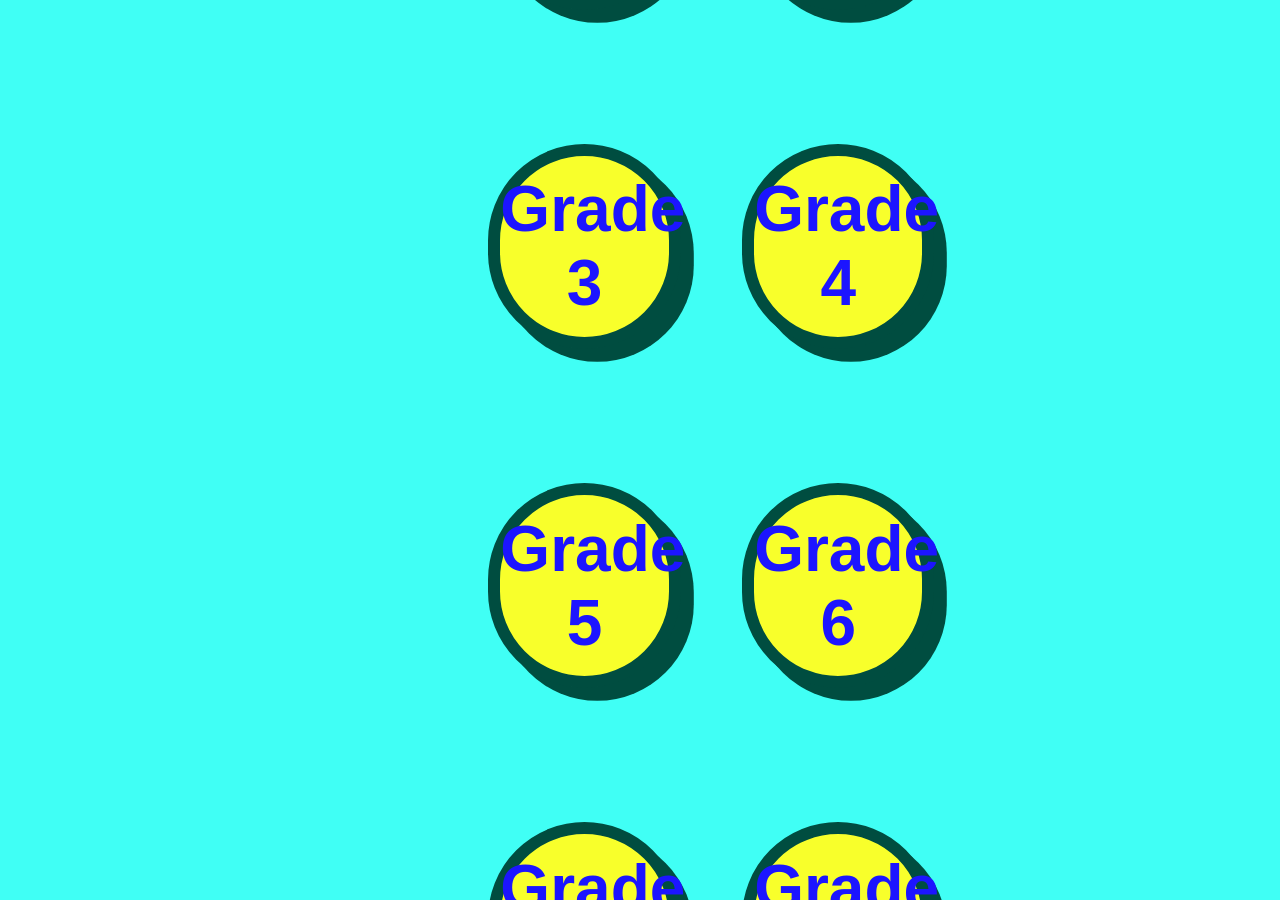
<file: diddy.html>
<!DOCTYPE html>
<html lang="si">
<head>
    <meta charset="UTF-8">
<script async src="https://pagead2.googlesyndication.com/pagead/js/adsbygoogle.js?client=ca-pub-2731601945858510"
     crossorigin="anonymous"></script>
    <meta name="viewport" content="width=device-width, initial-scale=1.0, maximum-scale=1.0, user-scalable=no"><link rel="canonical" href="https://github.io" /><!-- Standard viewport tag for all mobile browsers -->
    <title>Dhamma School Term Tests</title>
    <link rel="stylesheet" href="style.css">
    <style>
        .screen {
            display: none;
            position: fixed;
            inset: 0;
            background: #40fff5;
            flex-direction: column;
            align-items: center;
            justify-content: center;
            opacity: 0;
            transition: opacity 0.4s ease-in-out;
            z-index: 4000;
            overflow-y: auto;
            padding: 20px 0;
        }
        .screen.active { display: flex; opacity: 1; }

        /* Grade Selection Grid */
        .grade-grid {
            display: grid;
            grid-template-columns: 1fr 1fr;
            gap: 15px;
            width: 90%;
            max-width: 320px;
            margin: 20px auto;
            justify-items: center;
        }

        /* Term Selection Spacing */
        .term-container {
            display: flex;
            flex-direction: column;
            gap: 25px; 
            width: 100%;
            align-items: center;
            margin-top: 40px;
        }

        .btn-menu { margin: 0 !important; }

        /* Centered Grade 11 button spanning 2 columns */
        .btn-grade-11 {
            grid-column: span 2;
            width: 295px !important;
        }

        /* Stats Bar Styling */
        .stats-bar {
            width: 85%;
            display: flex;
            justify-content: space-between;
            font-weight: 900;
            font-size: 18px;
            margin-bottom: 15px;
        }
    </style>
</head>
<body>

    <!-- 1. GRADE SELECTION SCREEN -->
    <div id="dhamma-screen" class="screen active">
        <div class="top-nav">
            <button class="btn-nav-icon" onclick="window.location.href='index.html?screen=mode-screen'">⬅️</button>
        </div>
        <h1 class="q-header-title no-shadow-title">Dhamma School Grades</h1>
        <div class="grade-grid">
            <button class="btn-menu no-shadow-btn" style="width:140px;" onclick="selectGrade('Grade 1')">Grade 1</button>
            <button class="btn-menu no-shadow-btn" style="width:140px;" onclick="selectGrade('Grade 2')">Grade 2</button>
            <button class="btn-menu no-shadow-btn" style="width:140px;" onclick="selectGrade('Grade 3')">Grade 3</button>
            <button class="btn-menu no-shadow-btn" style="width:140px;" onclick="selectGrade('Grade 4')">Grade 4</button>
            <button class="btn-menu no-shadow-btn" style="width:140px;" onclick="selectGrade('Grade 5')">Grade 5</button>
            <button class="btn-menu no-shadow-btn" style="width:140px;" onclick="selectGrade('Grade 6')">Grade 6</button>
            <button class="btn-menu no-shadow-btn" style="width:140px;" onclick="selectGrade('Grade 7')">Grade 7</button>
            <button class="btn-menu no-shadow-btn" style="width:140px;" onclick="selectGrade('Grade 8')">Grade 8</button>
            <button class="btn-menu no-shadow-btn" style="width:140px;" onclick="selectGrade('Grade 9')">Grade 9</button>
            <button class="btn-menu no-shadow-btn" style="width:140px;" onclick="selectGrade('Grade 10')">Grade 10</button>
            <button class="btn-menu no-shadow-btn btn-grade-11" onclick="selectGrade('Grade 11')">Grade 11</button>
        </div>
    </div>

    <!-- 2. TERM SELECTION SCREEN -->
    <div id="term-screen" class="screen">
        <div class="top-nav"><button class="btn-nav-icon" onclick="showScreen('dhamma-screen')">⬅️</button></div>
        <h1 class="q-header-title no-shadow-title">Select Term</h1>
        <div class="term-container">
            <button class="btn-menu no-shadow-btn" onclick="startGame('1st Term')">1. First Term</button>
            <button class="btn-menu no-shadow-btn" onclick="startGame('2nd Term')">2. Second Term</button>
            <button class="btn-menu no-shadow-btn" onclick="startGame('3rd Term')">3. Third Term</button>
        </div>
    </div>

    <!-- 3. QUIZ CONTAINER -->
    <div id="quiz-container" class="screen">
        <div class="top-nav"><button class="btn-nav-icon" onclick="handleBackRequest()">⬅️</button></div>
        <h1 class="q-header-title" id="active-title" style="text-decoration: double underline #FF1493; text-underline-offset: 10px;">Dhamma Quiz</h1>
        <div class="stats-bar">
            <!-- Timer fixed to Royal Blue -->
            <div id="timer-box" style="color: #1c15ff; font-weight: 900;">Time: 10s</div>
            <div>Score: <span id="live-score">0%</span></div>
        </div>
        <div class="q-row">
            <div class="q-circle" id="q-idx">1</div>
            <div class="q-box" id="q-text">ප්‍රශ්නය පූරණය වේ...</div>
        </div>
        <div id="options-area" style="width: 100%; display: flex; flex-direction: column; align-items: center;">
            <label class="opt-row"><input type="radio" name="opt" id="o0"><span class="yasiru" id="t0"></span></label>
            <label class="opt-row"><input type="radio" name="opt" id="o1"><span class="yasiru" id="t1"></span></label>
            <label class="opt-row"><input type="radio" name="opt" id="o2"><span class="yasiru" id="t2"></span></label>
            <label class="opt-row"><input type="radio" name="opt" id="o3"><span class="yasiru" id="t3"></span></label>
        </div>
        <p id="feedback" style="font-weight:900;"></p>
        <button class="btn-submit" id="main-submit" onclick="check()">Submit</button>
    </div>

    <!-- 4. RESULT SCREEN -->
    <div id="result-screen" class="screen">
        <h1 class="q-header-title" style="font-size: 40px; text-decoration: 4px double underline #FF1493; margin: 14px; text-underline-offset: 10px;">Final Score</h1>
        <div id="final-score-val" style="font-size: 48px; font-weight: bold; margin: 20px 0;">0%</div>
        <button class="btn-menu" onclick="location.reload()">Replay</button>
        <button class="btn-menu" onclick="window.location.href='index.html'">Main Menu</button>
    </div>

    <!-- Linked directly to your primary script file -->
    <script src="script.js"></script>
</body>
</html>
</file>
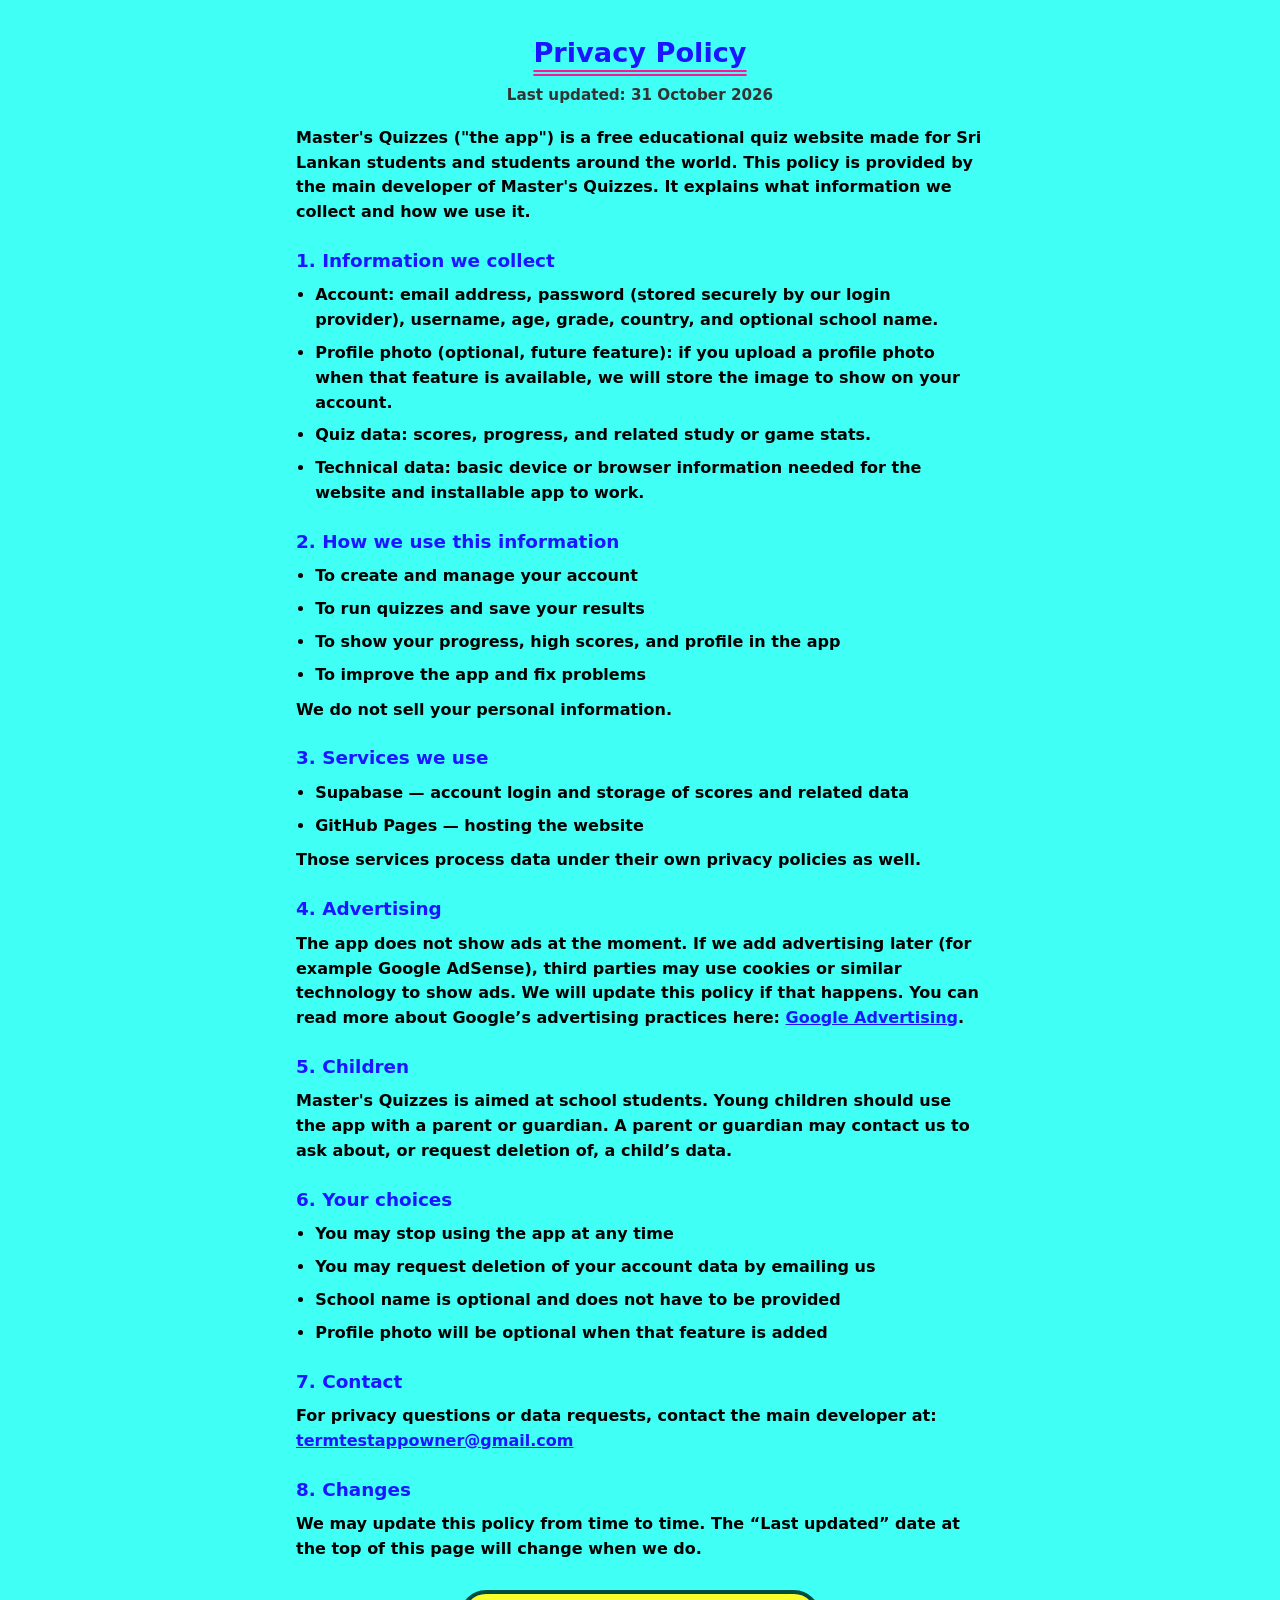
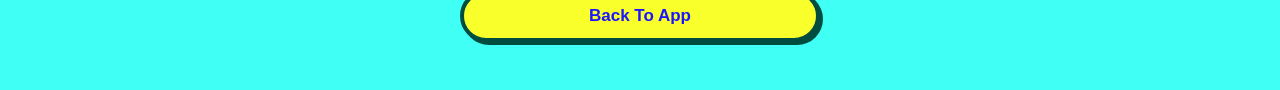
<file: privacy.html>
<!DOCTYPE html>
<html lang="en">
<head>
  <meta charset="UTF-8">
  <meta name="viewport" content="width=device-width, initial-scale=1.0">
<script async src="https://pagead2.googlesyndication.com/pagead/js/adsbygoogle.js?client=ca-pub-2731601945858510"
     crossorigin="anonymous"></script>
  <title>Privacy Policy – Master's Quizzes</title>
  <style>
    * { box-sizing: border-box; margin: 0; padding: 0; }
    body {
      font-family: system-ui, -apple-system, "Segoe UI", Roboto, sans-serif;
      background: #40fff5;
      color: #000;
      line-height: 1.55;
      padding: 20px 16px 48px;
      max-width: 720px;
      margin: 0 auto;
      min-height: 100vh;
    }
    h1 {
      color: #1c15ff;
      font-size: 1.7rem;
      font-weight: 900;
      text-decoration: underline double #FF1493;
      text-underline-offset: 8px;
      margin: 12px 0 10px;
      text-align: center;
    }
    h2 {
      color: #1c15ff;
      font-size: 1.15rem;
      font-weight: 900;
      margin: 22px 0 8px;
    }
    p, li { font-weight: 600; margin-bottom: 8px; }
    ul { padding-left: 1.2em; margin-bottom: 10px; }
    a { color: #1c15ff; font-weight: 800; }
    .meta {
      text-align: center;
      color: #333;
      font-size: 0.95rem;
      font-weight: 700;
      margin-bottom: 18px;
    }
    .btn-menu {
      display: block;
      width: 92%;
      max-width: 360px;
      height: 52px;
      margin: 28px auto 0;
      background: #f8ff2b;
      border: 4px solid #004d40;
      border-radius: 40px;
      font-size: 17px;
      font-weight: 900;
      color: #1c15ff;
      text-decoration: none;
      text-align: center;
      line-height: 44px;
      box-shadow: 3px 3px 0 #004d40;
    }
  </style>
</head>
<body>
  <h1>Privacy Policy</h1>
  <p class="meta"><strong>Last updated:</strong> 31 October 2026</p>

  <p>
    <strong>Master's Quizzes</strong> ("the app") is a free educational
    quiz website made for <strong>Sri Lankan students</strong> and students around the world.
    This policy is provided by the <strong>main developer</strong> of Master's Quizzes.
    It explains what information we collect and how we use it.
  </p>

  <h2>1. Information we collect</h2>
  <ul>
    <li><strong>Account:</strong> email address, password (stored securely by our login provider), username, age, grade, country, and optional school name.</li>
    <li><strong>Profile photo (optional, future feature):</strong> if you upload a profile photo when that feature is available, we will store the image to show on your account.</li>
    <li><strong>Quiz data:</strong> scores, progress, and related study or game stats.</li>
    <li><strong>Technical data:</strong> basic device or browser information needed for the website and installable app to work.</li>
  </ul>

  <h2>2. How we use this information</h2>
  <ul>
    <li>To create and manage your account</li>
    <li>To run quizzes and save your results</li>
    <li>To show your progress, high scores, and profile in the app</li>
    <li>To improve the app and fix problems</li>
  </ul>
  <p>We do <strong>not</strong> sell your personal information.</p>

  <h2>3. Services we use</h2>
  <ul>
    <li><strong>Supabase</strong> — account login and storage of scores and related data</li>
    <li><strong>GitHub Pages</strong> — hosting the website</li>
  </ul>
  <p>Those services process data under their own privacy policies as well.</p>

  <h2>4. Advertising</h2>
  <p>
    The app does <strong>not</strong> show ads at the moment.
    If we add advertising later (for example Google AdSense), third parties may use
    cookies or similar technology to show ads. We will update this policy if that happens.
    You can read more about Google’s advertising practices here:
    <a href="https://policies.google.com/technologies/ads" target="_blank" rel="noopener">Google Advertising</a>.
  </p>

  <h2>5. Children</h2>
  <p>
    Master's Quizzes is aimed at school students.
    Young children should use the app with a <strong>parent or guardian</strong>.
    A parent or guardian may contact us to ask about, or request deletion of, a child’s data.
  </p>

  <h2>6. Your choices</h2>
  <ul>
    <li>You may stop using the app at any time</li>
    <li>You may request deletion of your account data by emailing us</li>
    <li>School name is optional and does not have to be provided</li>
    <li>Profile photo will be optional when that feature is added</li>
  </ul>

  <h2>7. Contact</h2>
  <p>
    For privacy questions or data requests, contact the main developer at:<br>
    <a href="mailto:termtestappowner@gmail.com">termtestappowner@gmail.com</a>
  </p>

  <h2>8. Changes</h2>
  <p>
    We may update this policy from time to time.
    The “Last updated” date at the top of this page will change when we do.
  </p>

          <button class="btn-menu" onclick="window.location.href='index.html?from=pastpapers'">Back To App</button>
</body>
</html>
</file>
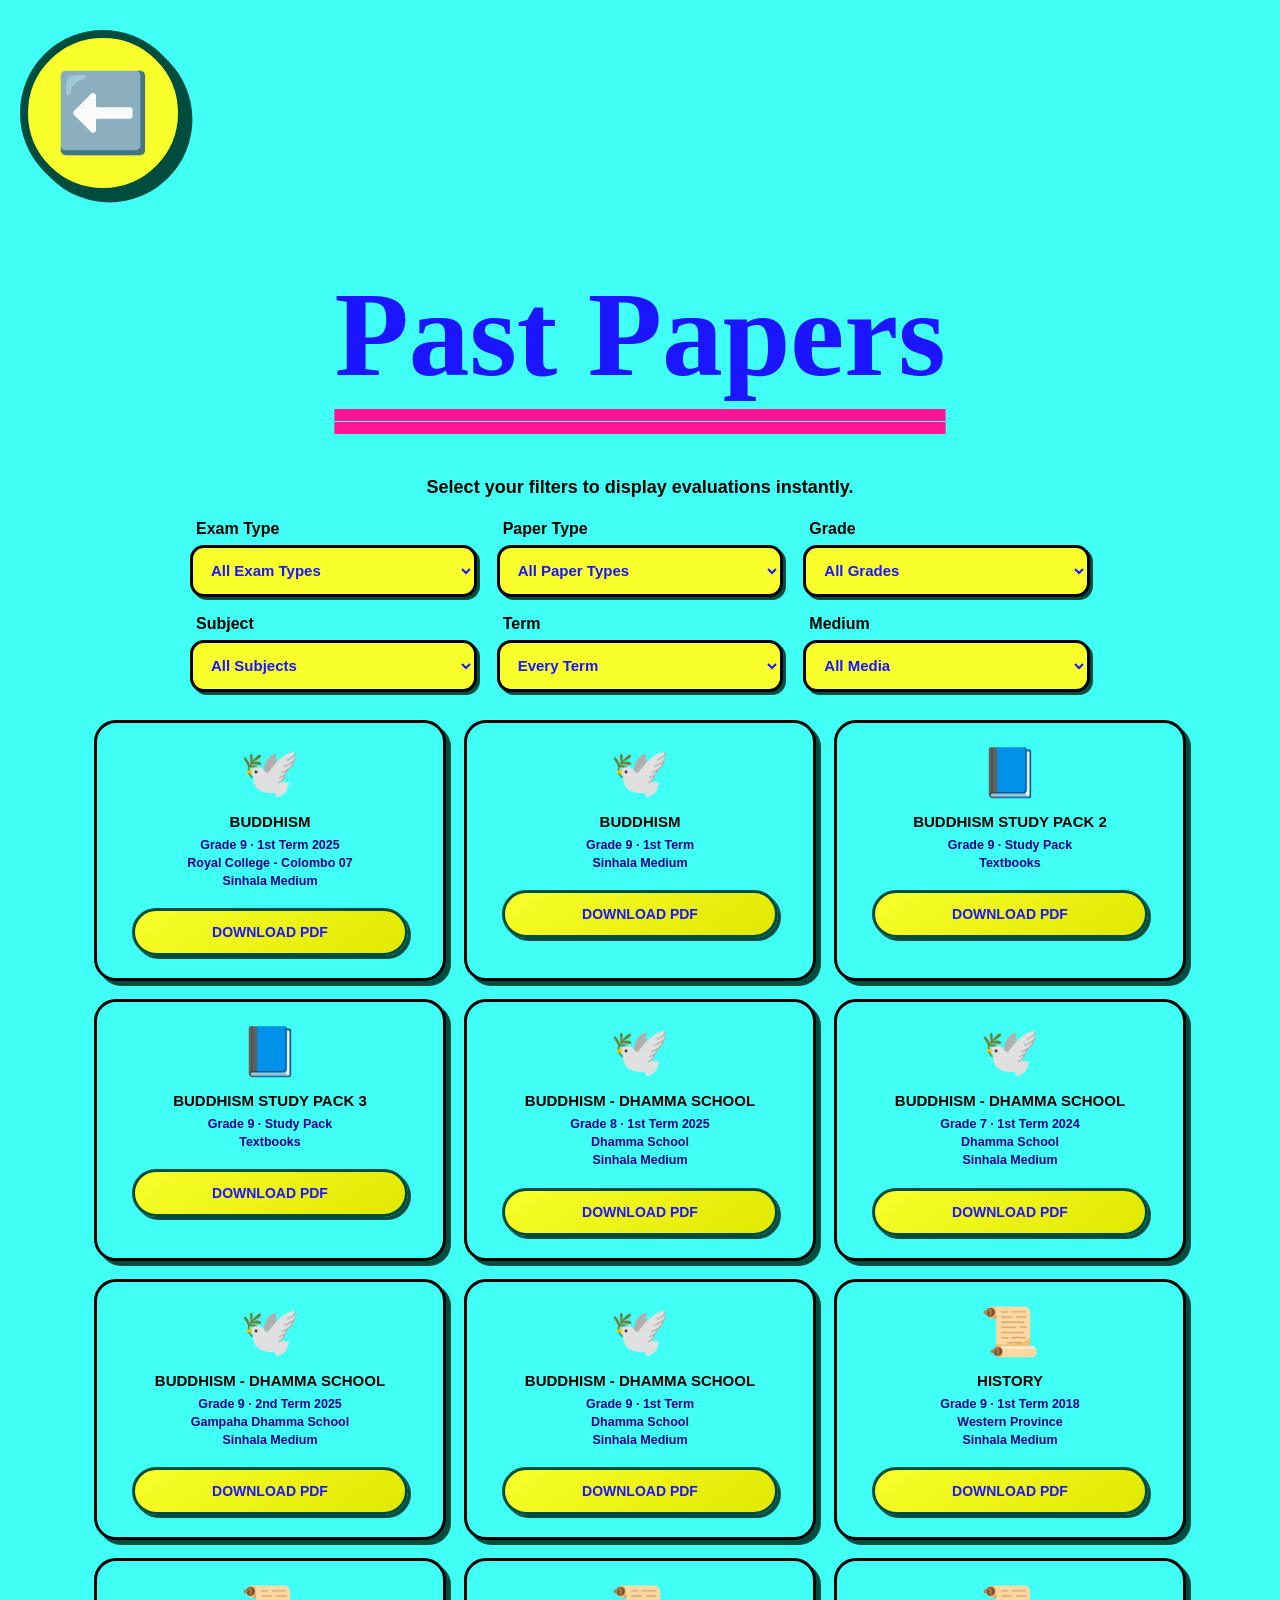
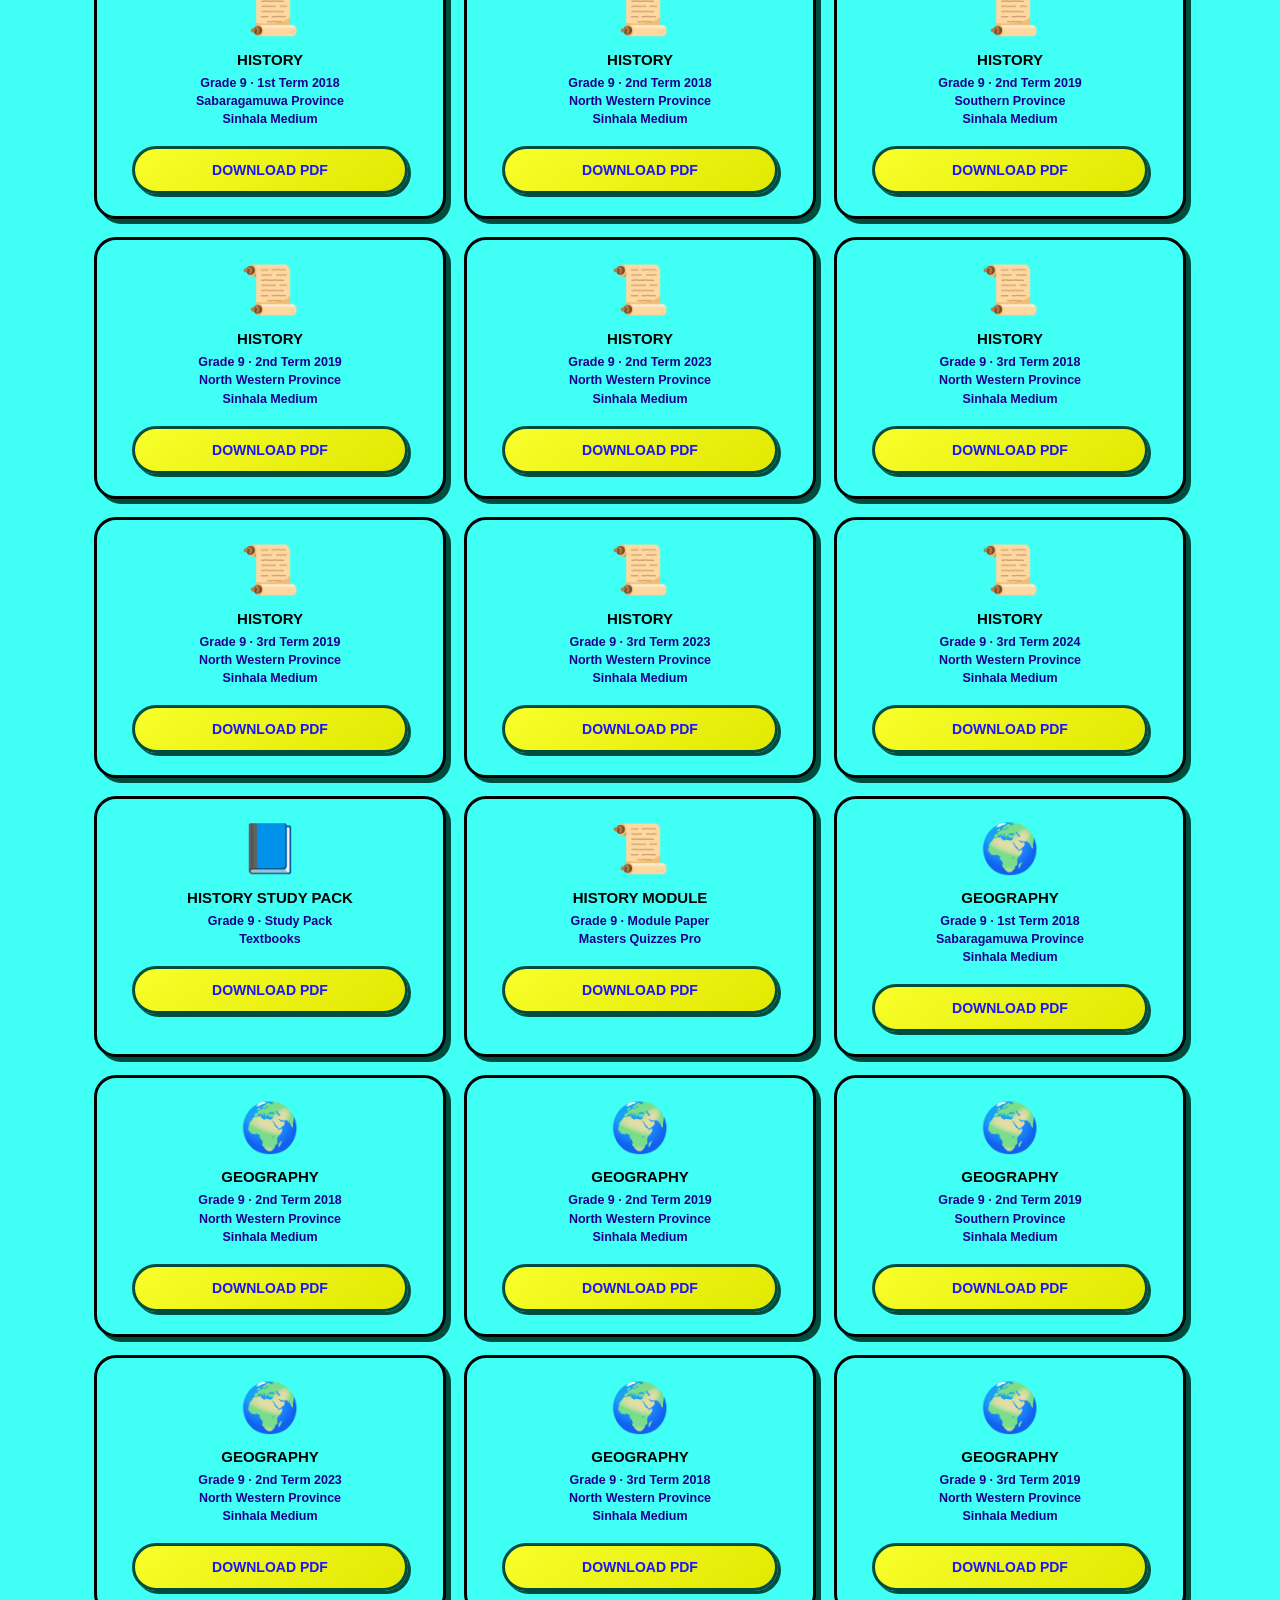
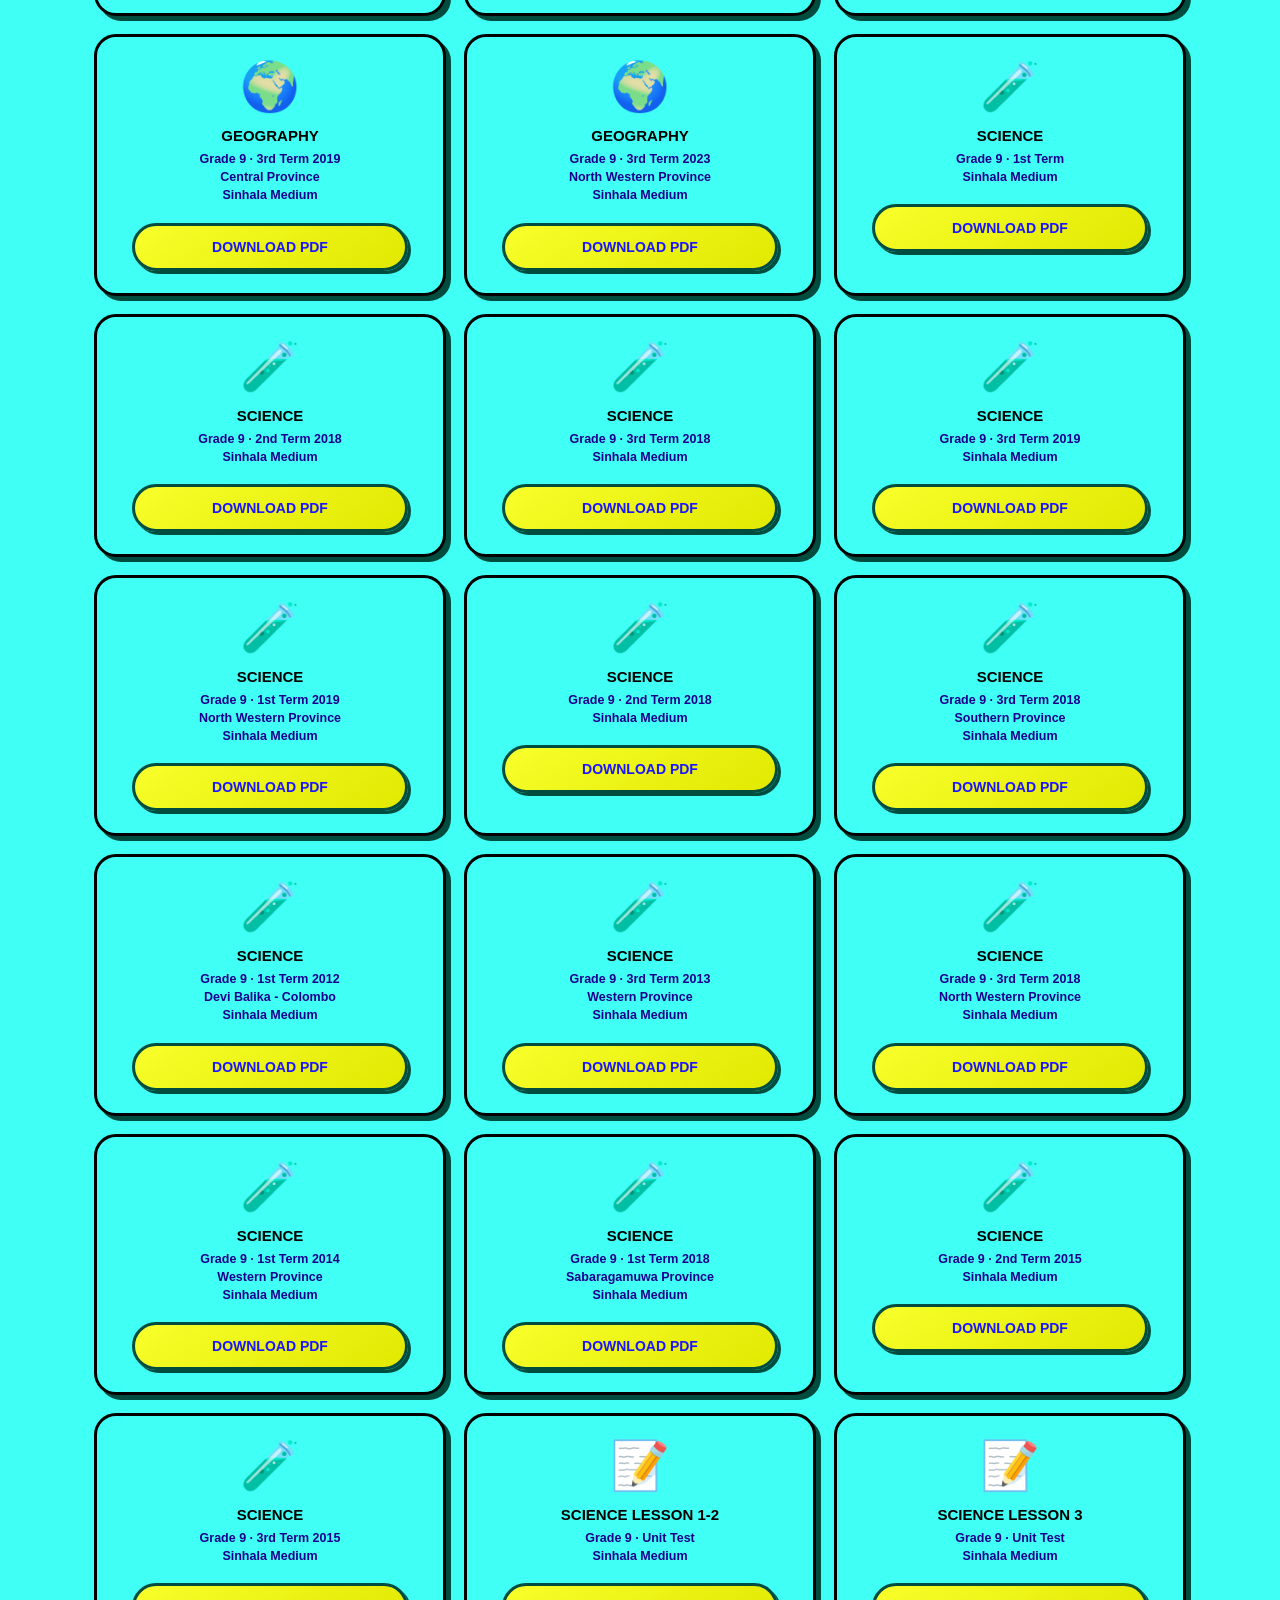
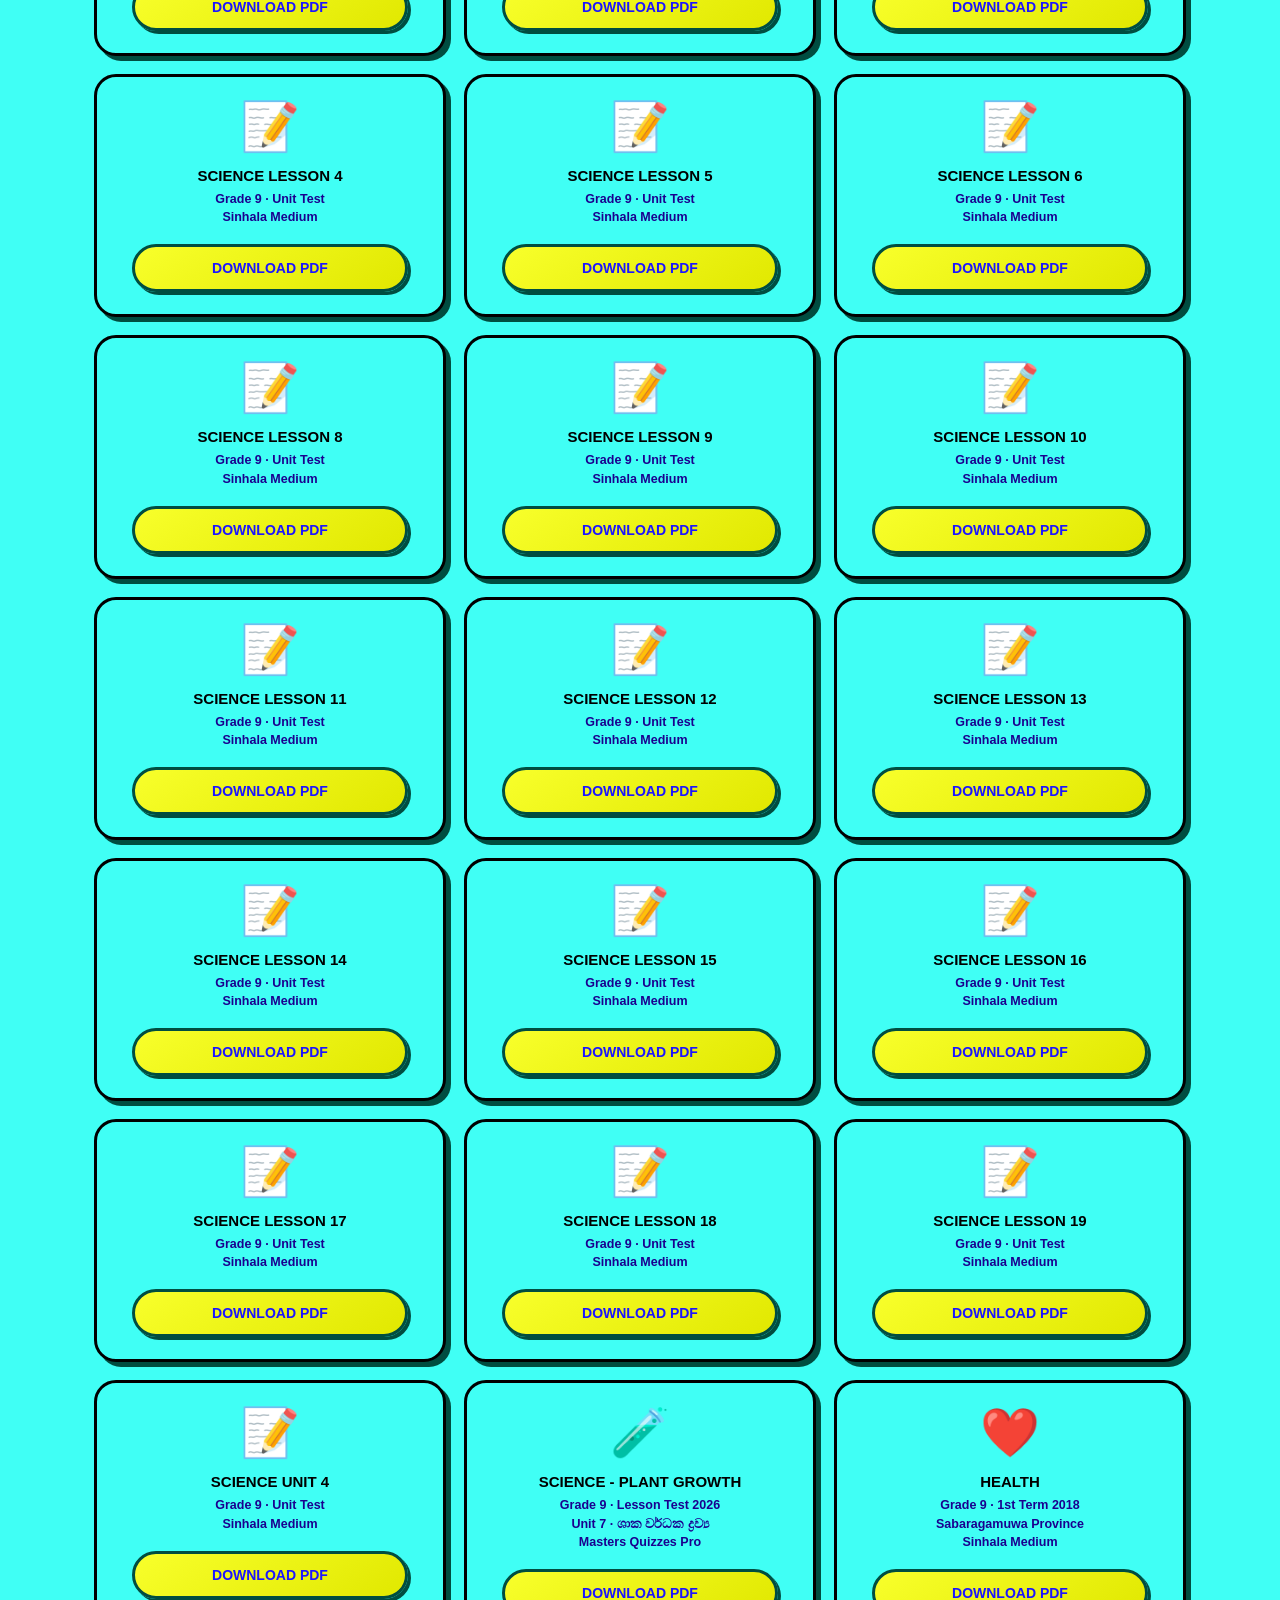
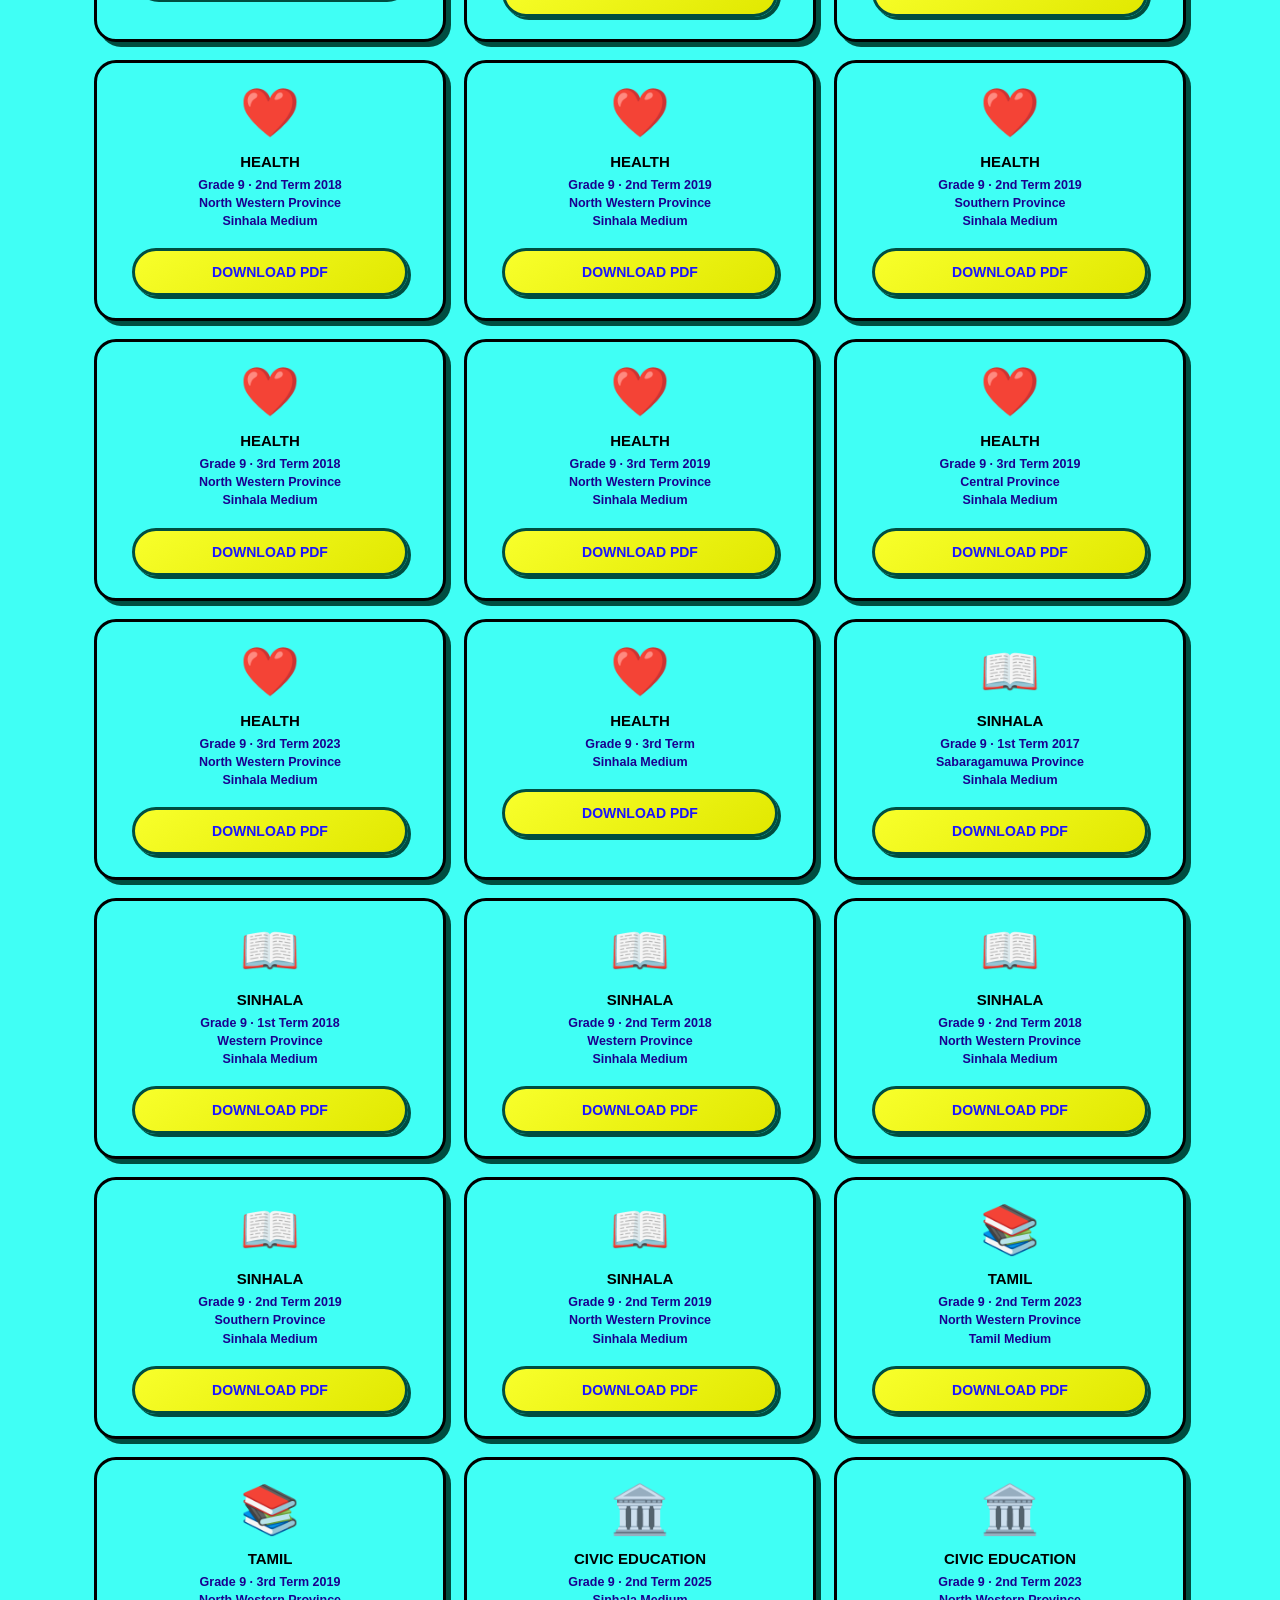
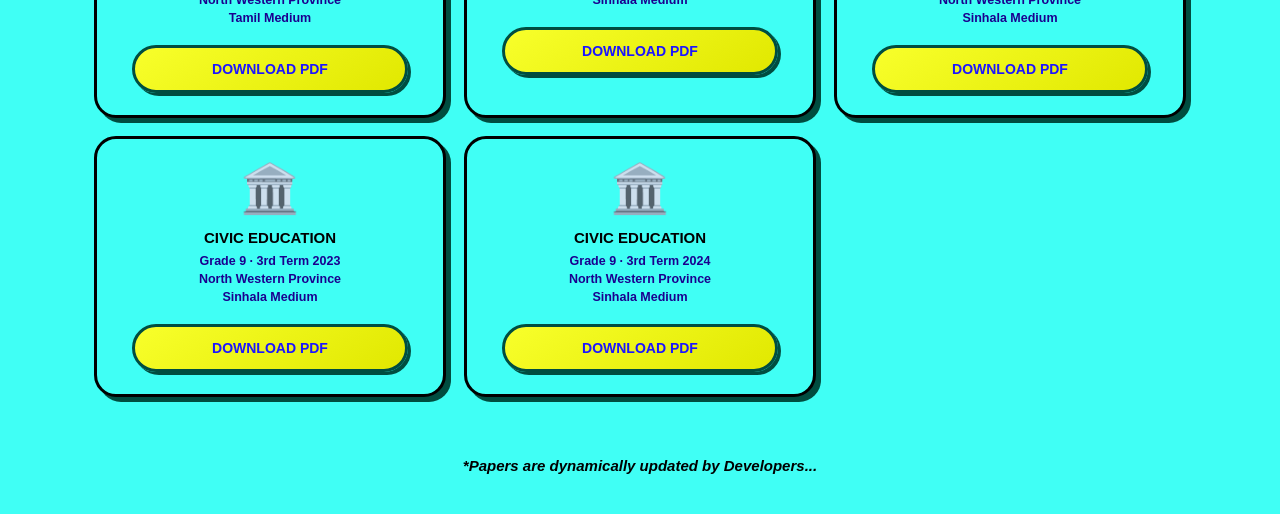
<file: xxe.html>
<!DOCTYPE html>
<html lang="si">
<head>
    <meta charset="UTF-8">
<script async src="https://pagead2.googlesyndication.com/pagead/js/adsbygoogle.js?client=ca-pub-2731601945858510"
     crossorigin="anonymous"></script>
    <meta name="viewport" content="width=device-width, initial-scale=1.0, maximum-scale=5.0, user-scalable=yes">
    <title>Master's Quizzes | Past Papers Hub</title>
    <link rel="stylesheet" href="style.css">
    <style>
        html, body {
            margin: 0; padding: 0; width: 100%;
            background-color: var(--bg-cyan);
            font-family: 'Segoe UI', Tahoma, Geneva, Verdana, sans-serif;
            overflow-x: hidden; overflow-y: auto;
        }
        .main-wrapper {
            width: 100%; box-sizing: border-box;
            display: flex; flex-direction: column; align-items: center;
            padding: 20px 16px 40px;
        }
        .back-btn {
            align-self: flex-start; margin: 10px 0 20px 4px; text-decoration: none;
        }
        .q-header-title.no-shadow-title {
            font-family: 'Georgia', serif;
            font-size: clamp(28px, 5vw, 48px);
            color: var(--primary-blue);
            text-decoration: underline double var(--underline-pink);
            text-underline-offset: 10px;
            text-transform: capitalize;
            margin: 0 0 8px; text-align: center; width: 100%;
        }
        .page-subtitle {
            font-size: clamp(14px, 2vw, 18px); font-weight: 800; color: #000;
            text-align: center; margin-bottom: 22px; width: 100%;
            padding: 0 8px; box-sizing: border-box;
        }
        .filter-section {
            width: 100%; max-width: 900px; box-sizing: border-box;
            padding: 0 4px; margin-bottom: 28px;
        }
        .filter-group { width: 100%; box-sizing: border-box; margin-bottom: 16px; }
        .filter-label {
            display: block; width: 100%; box-sizing: border-box;
            font-size: 16px; font-weight: 900; color: #000;
            margin: 0 0 7px 0; padding: 0 0 0 6px;
        }
        .filter-section .custom-select {
            width: 100%; height: 52px; background: var(--accent-yellow);
            border: 3px solid #000; border-radius: 14px;
            font-size: 15px; font-weight: 800; color: var(--primary-blue);
            padding: 0 14px; margin: 0; box-sizing: border-box;
            box-shadow: 3px 3px 0 var(--btn-border); display: block;
        }
        @media (min-width: 700px) {
            .filter-section {
                display: grid; grid-template-columns: 1fr 1fr;
                gap: 18px 20px; padding: 0;
            }
            .filter-group { margin-bottom: 0; }
        }
        @media (min-width: 1000px) {
            .filter-section { grid-template-columns: 1fr 1fr 1fr; }
        }
        .papers-grid {
            width: 100%; max-width: 1100px;
            display: grid; grid-template-columns: repeat(auto-fill, minmax(270px, 1fr));
            gap: 18px; box-sizing: border-box; padding: 0 4px 30px;
        }
        .paper-card {
            background: var(--bg-cyan); border: 3.5px solid #000;
            border-radius: 22px; padding: 22px 16px;
            display: flex; flex-direction: column; align-items: center;
            text-align: center; box-shadow: 5px 5px 0 var(--btn-border);
            box-sizing: border-box;
        }
        .paper-icon { font-size: 48px; margin-bottom: 8px; }
        .paper-title {
            font-size: 15px; font-weight: 900; color: #000;
            text-transform: uppercase; margin: 4px 0 6px;
        }
        .paper-meta {
            font-size: 12.5px; font-weight: 700; color: #1a008f;
            line-height: 1.45; margin-bottom: 18px;
        }
        .download-action-btn {
            display: flex; align-items: center; justify-content: center;
            width: 88%; height: 48px;
            background: linear-gradient(145deg, var(--accent-yellow), #e1e800);
            border: 3.5px solid var(--btn-border); border-radius: 40px;
            font-size: 14px; font-weight: 900; color: var(--primary-blue);
            text-decoration: none; text-transform: uppercase;
            box-shadow: 3px 3px 0 var(--btn-border);
        }
        .download-action-btn:active { transform: scale(0.96); }
        #noResults {
            display: none; margin: 25px 0; padding: 16px 24px;
            background: var(--bg-cyan); border: 3.5px solid var(--error-red);
            border-radius: 16px; color: var(--error-red);
            font-weight: 900; font-size: 18px; text-align: center;
            box-shadow: 4px 4px 0 var(--error-red);
        }
        .dev-note {
            color: #000; font-weight: 700; font-size: 15px;
            margin-top: 30px; text-align: center; font-style: italic;
        }
    </style>
</head>
<body>
    <div class="main-wrapper">
        <button class="btn-nav-icon back-btn" onclick="window.location.href='index.html?from=pastpapers'">⬅️</button>
        <h1 class="q-header-title no-shadow-title">Past Papers</h1>
        <p class="page-subtitle">Select your filters to display evaluations instantly.</p>

        <div class="filter-section">
            <div class="filter-group">
                <label class="filter-label">Exam Type</label>
                <select id="examFilter" class="custom-select">
                    <option value="all">All Exam Types</option>
                    <option value="school-term-test">School Term Test</option>
                    <option value="dhamma-school-term-test">Dhamma School Term Test</option>
                    <option value="ol">O/L</option>
                    <option value="al">A/L</option>
                    <option value="grade-5-scholarship">Grade 5 Scholarship</option>
                    <option value="olympiad">Olympiad</option>
                </select>
            </div>

            <div class="filter-group">
                <label class="filter-label">Paper Type</label>
                <select id="paperTypeFilter" class="custom-select">
                    <option value="all">All Paper Types</option>
                    <option value="past-papers">Past Papers</option>
                    <option value="module-papers">Module Papers</option>
                    <option value="unit-tests">Unit Tests</option>
                    <option value="karya-pathrika">කාර්ය පත්‍රිකා</option>
                    <option value="textbooks">Textbooks / Study Packs</option>
                    <option value="only-mcq">Only MCQ</option>
                    <option value="short-note">Short Note</option>
                </select>
            </div>

            <div class="filter-group">
                <label class="filter-label">Grade</label>
                <select id="gradeFilter" class="custom-select">
                    <option value="all">All Grades</option>
                    <option value="g1">Grade 1</option>
                    <option value="g2">Grade 2</option>
                    <option value="g3">Grade 3</option>
                    <option value="g4">Grade 4</option>
                    <option value="g5">Grade 5</option>
                    <option value="g6">Grade 6</option>
                    <option value="g7">Grade 7</option>
                    <option value="g8">Grade 8</option>
                    <option value="g9">Grade 9</option>
                    <option value="g10">Grade 10</option>
                    <option value="g11">Grade 11</option>
                    <option value="g12">Grade 12</option>
                    <option value="g13">Grade 13</option>
                </select>
            </div>

          <div class="filter-group">
    <label class="filter-label">Subject</label>
    <select id="subjFilter" class="custom-select">
        <option value="all">All Subjects</option>
        <option value="sinhala">Sinhala / සිංහල</option>
        <option value="tamil">Tamil / දෙමළ</option>
        <option value="english">English / ඉංග්‍රීසි</option>
        <option value="maths">Mathematics / ගණිතය</option>
        <option value="science">Science / විද්‍යාව</option>
        <option value="history">History / ඉතිහාසය</option>
        <option value="geography">Geography / භූගෝල විද්‍යාව</option>
        <option value="religion">Buddhism / බුද්ධ ධර්මය</option>
        <option value="health">Health & PE / සෞඛ්‍ය</option>
        <option value="civics">Civic Education / පුරවැසි</option>
        <option value="ict">ICT / තොරතුරු තාක්ෂණය</option>
        <option value="pts">PTS / ප්‍රායෝගික හා තාක්ෂණික කුසලතා</option>
        <option value="art">Art / කලා</option>
        <option value="music">Music / සංගීතය</option>
        <option value="drama">Drama / නාට්‍ය</option>
        <option value="dancing">Dancing / නර්තනය</option>
        <option value="business">Business Studies / ව්‍යාපාර</option>
        <option value="accounting">Accounting / ගිණුම්කරණය</option>
        <option value="agriculture">Agriculture / කෘෂිකර්මය</option>
        <option value="home-economics">Home Economics / ගෘහ ආර්ථිකය</option>
        <option value="technology">Technology / තාක්ෂණය</option>
    </select>
</div>

            <div class="filter-group">
                <label class="filter-label">Term</label>
                <select id="termFilter" class="custom-select">
                    <option value="all">Every Term</option>
                    <option value="t1">1st Term</option>
                    <option value="t2">2nd Term</option>
                    <option value="t3">3rd Term</option>
                </select>
            </div>

            <div class="filter-group">
                <label class="filter-label">Medium</label>
                <select id="mediumFilter" class="custom-select">
                    <option value="all">All Media</option>
                    <option value="si">Sinhala Medium</option>
                    <option value="ta">Tamil Medium</option>
                      <option value="en">English Medium</option>
                </select>
            </div>
        </div>

        <!-- ========== START OF ALL PAPER CARDS ========== -->
        <div class="papers-grid" id="papersGrid">

            <!-- ==================== BUDDHISM ==================== -->
            <div class="paper-card" data-exam="school-term-test" data-papertype="past-papers" data-grade="g9" data-subj="religion" data-term="t1" data-medium="si">
                <div class="paper-icon">🕊️</div>
                <div class="paper-title">Buddhism</div>
                <div class="paper-meta">Grade 9 · 1st Term 2025<br>Royal College - Colombo 07<br>Sinhala Medium</div>
                <a href="Buddhism-First-Term-Test-Paper-2025-in-Sinhala-Medium.pdf" download class="download-action-btn">Download PDF</a>
            </div>
            <div class="paper-card" data-exam="school-term-test" data-papertype="past-papers" data-grade="g9" data-subj="religion" data-term="t1" data-medium="si">
                <div class="paper-icon">🕊️</div>
                <div class="paper-title">Buddhism</div>
                <div class="paper-meta">Grade 9 · 1st Term<br>Sinhala Medium</div>
                <a href="G9-buddhism-t1-si-no1.pdf" download class="download-action-btn">Download PDF</a>
            </div>
            <div class="paper-card" data-exam="school-term-test" data-papertype="textbooks" data-grade="g9" data-subj="religion" data-term="t1" data-medium="si">
                <div class="paper-icon">📘</div>
                <div class="paper-title">Buddhism Study Pack 2</div>
                <div class="paper-meta">Grade 9 · Study Pack<br>Textbooks</div>
                <a href="Grade-09-Study-Pack-–-Buddhism-2.pdf" download class="download-action-btn">Download PDF</a>
            </div>
            <div class="paper-card" data-exam="school-term-test" data-papertype="textbooks" data-grade="g9" data-subj="religion" data-term="t1" data-medium="si">
                <div class="paper-icon">📘</div>
                <div class="paper-title">Buddhism Study Pack 3</div>
                <div class="paper-meta">Grade 9 · Study Pack<br>Textbooks</div>
                <a href="Grade-09-Study-Pack-–-Buddhism-3.pdf" download class="download-action-btn">Download PDF</a>
            </div>

            <!-- New Grade 8 Dhamma School -->
            <div class="paper-card" data-exam="dhamma-school-term-test" data-papertype="past-papers" data-grade="g8" data-subj="religion" data-term="t1" data-medium="si">
                <div class="paper-icon">🕊️</div>
                <div class="paper-title">Buddhism - Dhamma School</div>
                <div class="paper-meta">Grade 8 · 1st Term 2025<br>Dhamma School<br>Sinhala Medium</div>
                <a href="Samsung Internet(1).PDF" download class="download-action-btn">Download PDF</a>
            </div>

            <!-- New Grade 7 Dhamma School -->
            <div class="paper-card" data-exam="dhamma-school-term-test" data-papertype="past-papers" data-grade="g7" data-subj="religion" data-term="t1" data-medium="si">
                <div class="paper-icon">🕊️</div>
                <div class="paper-title">Buddhism - Dhamma School</div>
                <div class="paper-meta">Grade 7 · 1st Term 2024<br>Dhamma School<br>Sinhala Medium</div>
                <a href="Document(2).PDF" download class="download-action-btn">Download PDF</a>
            </div>

            <!-- Dhamma School Grade 9 -->
            <div class="paper-card" data-exam="dhamma-school-term-test" data-papertype="past-papers" data-grade="g9" data-subj="religion" data-term="t2" data-medium="si">
                <div class="paper-icon">🕊️</div>
                <div class="paper-title">Buddhism - Dhamma School</div>
                <div class="paper-meta">Grade 9 · 2nd Term 2025<br>Gampaha Dhamma School<br>Sinhala Medium</div>
                <a href="Gampaha_Dhamma_School_Buddhism_Grade09_Final_Exam_2025-1.pdf" download class="download-action-btn">Download PDF</a>
            </div>
            <div class="paper-card" data-exam="dhamma-school-term-test" data-papertype="past-papers" data-grade="g9" data-subj="religion" data-term="t1" data-medium="si">
                <div class="paper-icon">🕊️</div>
                <div class="paper-title">Buddhism - Dhamma School</div>
                <div class="paper-meta">Grade 9 · 1st Term<br>Dhamma School<br>Sinhala Medium</div>
                <a href="Dhamma-schoolg9.PDF" download class="download-action-btn">Download PDF</a>
            </div>

            <!-- ==================== HISTORY ==================== -->
            <div class="paper-card" data-exam="school-term-test" data-papertype="past-papers" data-grade="g9" data-subj="history" data-term="t1" data-medium="si">
                <div class="paper-icon">📜</div>
                <div class="paper-title">History</div>
                <div class="paper-meta">Grade 9 · 1st Term 2018<br>Western Province<br>Sinhala Medium</div>
                <a href="G9-1-වාරය-2018-ඉතිහාසය-බස්නාහිර-පළාත-ප්_රශ්න.pdf" download class="download-action-btn">Download PDF</a>
            </div>
            <div class="paper-card" data-exam="school-term-test" data-papertype="past-papers" data-grade="g9" data-subj="history" data-term="t1" data-medium="si">
                <div class="paper-icon">📜</div>
                <div class="paper-title">History</div>
                <div class="paper-meta">Grade 9 · 1st Term 2018<br>Sabaragamuwa Province<br>Sinhala Medium</div>
                <a href="G9-1-වාරය-2018-ඉතිහාසය-සබරගමුව-පළාත-ප්_රශ්න-සහ-පිළිතුරු.pdf" download class="download-action-btn">Download PDF</a>
            </div>
            <div class="paper-card" data-exam="school-term-test" data-papertype="past-papers" data-grade="g9" data-subj="history" data-term="t2" data-medium="si">
                <div class="paper-icon">📜</div>
                <div class="paper-title">History</div>
                <div class="paper-meta">Grade 9 · 2nd Term 2018<br>North Western Province<br>Sinhala Medium</div>
                <a href="G9-2-වාරය-2018-ඉතිහාසය-වයඹ-පළාත-ප්_රශ්න-සහ-පිළිතුරු.pdf" download class="download-action-btn">Download PDF</a>
            </div>
            <div class="paper-card" data-exam="school-term-test" data-papertype="past-papers" data-grade="g9" data-subj="history" data-term="t2" data-medium="si">
                <div class="paper-icon">📜</div>
                <div class="paper-title">History</div>
                <div class="paper-meta">Grade 9 · 2nd Term 2019<br>Southern Province<br>Sinhala Medium</div>
                <a href="G9-2-වාරය-2019-ඉතිහාසය-දකුණු-පළාත-ප්_රශ්න-සහ-පිළිතුරු.pdf" download class="download-action-btn">Download PDF</a>
            </div>
            <div class="paper-card" data-exam="school-term-test" data-papertype="past-papers" data-grade="g9" data-subj="history" data-term="t2" data-medium="si">
                <div class="paper-icon">📜</div>
                <div class="paper-title">History</div>
                <div class="paper-meta">Grade 9 · 2nd Term 2019<br>North Western Province<br>Sinhala Medium</div>
                <a href="G9-2-වාරය-2019-ඉතිහාසය-වයඹ-පළාත-ප්_රශ්න-සහ-පිළිතුරු.pdf" download class="download-action-btn">Download PDF</a>
            </div>
            <div class="paper-card" data-exam="school-term-test" data-papertype="past-papers" data-grade="g9" data-subj="history" data-term="t2" data-medium="si">
                <div class="paper-icon">📜</div>
                <div class="paper-title">History</div>
                <div class="paper-meta">Grade 9 · 2nd Term 2023<br>North Western Province<br>Sinhala Medium</div>
                <a href="G9-2-වාරය-2023-ඉතිහාසය-වයඹ-පළාත-ප්_රශ්න-සහ-පිළිතුරු.pdf" download class="download-action-btn">Download PDF</a>
            </div>
            <div class="paper-card" data-exam="school-term-test" data-papertype="past-papers" data-grade="g9" data-subj="history" data-term="t3" data-medium="si">
                <div class="paper-icon">📜</div>
                <div class="paper-title">History</div>
                <div class="paper-meta">Grade 9 · 3rd Term 2018<br>North Western Province<br>Sinhala Medium</div>
                <a href="G9-3-වාරය-2018-ඉතිහාසය-වයඹ-පළාත-ප්_රශ්න-සහ-පිළිතුරු.pdf" download class="download-action-btn">Download PDF</a>
            </div>
            <div class="paper-card" data-exam="school-term-test" data-papertype="past-papers" data-grade="g9" data-subj="history" data-term="t3" data-medium="si">
                <div class="paper-icon">📜</div>
                <div class="paper-title">History</div>
                <div class="paper-meta">Grade 9 · 3rd Term 2019<br>North Western Province<br>Sinhala Medium</div>
                <a href="G9-3-වාරය-2019-ඉතිහාසය-වයඹ-පළාත-ප්_රශ්න-සහ-පිළිතුරු.pdf" download class="download-action-btn">Download PDF</a>
            </div>
            <div class="paper-card" data-exam="school-term-test" data-papertype="past-papers" data-grade="g9" data-subj="history" data-term="t3" data-medium="si">
                <div class="paper-icon">📜</div>
                <div class="paper-title">History</div>
                <div class="paper-meta">Grade 9 · 3rd Term 2023<br>North Western Province<br>Sinhala Medium</div>
                <a href="G9-3-වාරය-2023-ඉතිහාසය-වයඹ-පළාත-ප්_රශ්න.pdf" download class="download-action-btn">Download PDF</a>
            </div>
            <div class="paper-card" data-exam="school-term-test" data-papertype="past-papers" data-grade="g9" data-subj="history" data-term="t3" data-medium="si">
                <div class="paper-icon">📜</div>
                <div class="paper-title">History</div>
                <div class="paper-meta">Grade 9 · 3rd Term 2024<br>North Western Province<br>Sinhala Medium</div>
                <a href="G9-3-වාරය-2024-ඉතිහාසය-වයඹ-පළාත-ප්_රශ්න-සහ-පිළිතුරු.pdf" download class="download-action-btn">Download PDF</a>
            </div>
            <div class="paper-card" data-exam="school-term-test" data-papertype="textbooks" data-grade="g9" data-subj="history" data-term="t1" data-medium="si">
                <div class="paper-icon">📘</div>
                <div class="paper-title">History Study Pack</div>
                <div class="paper-meta">Grade 9 · Study Pack<br>Textbooks</div>
                <a href="G9-History-studypack1.pdf" download class="download-action-btn">Download PDF</a>
            </div>
            <div class="paper-card" data-exam="school-term-test" data-papertype="module-papers" data-grade="g9" data-subj="history" data-term="t1" data-medium="si">
                <div class="paper-icon">📜</div>
                <div class="paper-title">History Module</div>
                <div class="paper-meta">Grade 9 · Module Paper<br>Masters Quizzes Pro</div>
                <a href="Masters_Quizzes_Pro_Grade_9_History.pdf" download class="download-action-btn">Download PDF</a>
            </div>

            <!-- ==================== GEOGRAPHY ==================== -->
            <div class="paper-card" data-exam="school-term-test" data-papertype="past-papers" data-grade="g9" data-subj="geography" data-term="t1" data-medium="si">
                <div class="paper-icon">🌍</div>
                <div class="paper-title">Geography</div>
                <div class="paper-meta">Grade 9 · 1st Term 2018<br>Sabaragamuwa Province<br>Sinhala Medium</div>
                <a href="G9-1-වාරය-2018-භූගෝලය-සබරගමුව-පළාත-ප්_රශ්න-සහ-පිළිතුරු.pdf" download class="download-action-btn">Download PDF</a>
            </div>
            <div class="paper-card" data-exam="school-term-test" data-papertype="past-papers" data-grade="g9" data-subj="geography" data-term="t2" data-medium="si">
                <div class="paper-icon">🌍</div>
                <div class="paper-title">Geography</div>
                <div class="paper-meta">Grade 9 · 2nd Term 2018<br>North Western Province<br>Sinhala Medium</div>
                <a href="G9-2-වාරය-2018-භූගෝලය-වයඹ-පළාත-ප්_රශ්න-සහ-පිළිතුරු.pdf" download class="download-action-btn">Download PDF</a>
            </div>
            <div class="paper-card" data-exam="school-term-test" data-papertype="past-papers" data-grade="g9" data-subj="geography" data-term="t2" data-medium="si">
                <div class="paper-icon">🌍</div>
                <div class="paper-title">Geography</div>
                <div class="paper-meta">Grade 9 · 2nd Term 2019<br>North Western Province<br>Sinhala Medium</div>
                <a href="G9-2-වාරය-2019-භූගෝලය-වයඹ-පළාත-ප්_රශ්න-සහ-පිළිතුරු.pdf" download class="download-action-btn">Download PDF</a>
            </div>
            <div class="paper-card" data-exam="school-term-test" data-papertype="past-papers" data-grade="g9" data-subj="geography" data-term="t2" data-medium="si">
                <div class="paper-icon">🌍</div>
                <div class="paper-title">Geography</div>
                <div class="paper-meta">Grade 9 · 2nd Term 2019<br>Southern Province<br>Sinhala Medium</div>
                <a href="G9-2-වාරය-2019-භූගෝලය-දකුණු-පළාත-ප්_රශ්න-සහ-පිළිතුරු.pdf" download class="download-action-btn">Download PDF</a>
            </div>
            <div class="paper-card" data-exam="school-term-test" data-papertype="past-papers" data-grade="g9" data-subj="geography" data-term="t2" data-medium="si">
                <div class="paper-icon">🌍</div>
                <div class="paper-title">Geography</div>
                <div class="paper-meta">Grade 9 · 2nd Term 2023<br>North Western Province<br>Sinhala Medium</div>
                <a href="G9-2-වාරය-2023-භූගෝලය-වයඹ-පළාත-ප්_රශ්න-සහ-පිළිතුරු.pdf" download class="download-action-btn">Download PDF</a>
            </div>
            <div class="paper-card" data-exam="school-term-test" data-papertype="past-papers" data-grade="g9" data-subj="geography" data-term="t3" data-medium="si">
                <div class="paper-icon">🌍</div>
                <div class="paper-title">Geography</div>
                <div class="paper-meta">Grade 9 · 3rd Term 2018<br>North Western Province<br>Sinhala Medium</div>
                <a href="G9-3-වාරය-2018-භූගෝලය-වයඹ-පළාත-ප්_රශ්න-සහ-පිළිතුරු.pdf" download class="download-action-btn">Download PDF</a>
            </div>
            <div class="paper-card" data-exam="school-term-test" data-papertype="past-papers" data-grade="g9" data-subj="geography" data-term="t3" data-medium="si">
                <div class="paper-icon">🌍</div>
                <div class="paper-title">Geography</div>
                <div class="paper-meta">Grade 9 · 3rd Term 2019<br>North Western Province<br>Sinhala Medium</div>
                <a href="G9-3-වාරය-2019-භූගෝලය-වයඹ-පළාත-ප්_රශ්න-සහ-පිළිතුරු.pdf" download class="download-action-btn">Download PDF</a>
            </div>
            <div class="paper-card" data-exam="school-term-test" data-papertype="past-papers" data-grade="g9" data-subj="geography" data-term="t3" data-medium="si">
                <div class="paper-icon">🌍</div>
                <div class="paper-title">Geography</div>
                <div class="paper-meta">Grade 9 · 3rd Term 2019<br>Central Province<br>Sinhala Medium</div>
                <a href="G9-3-වාරය-2019-භූගෝලය-මධ්_යම-පළාත-ප්_රශ්න-සහ-පිළිතුරු.pdf" download class="download-action-btn">Download PDF</a>
            </div>
            <div class="paper-card" data-exam="school-term-test" data-papertype="past-papers" data-grade="g9" data-subj="geography" data-term="t3" data-medium="si">
                <div class="paper-icon">🌍</div>
                <div class="paper-title">Geography</div>
                <div class="paper-meta">Grade 9 · 3rd Term 2023<br>North Western Province<br>Sinhala Medium</div>
                <a href="G9-3-වාරය-2023-භූගෝලය-වයඹ-පළාත-ප්_රශ්න.pdf" download class="download-action-btn">Download PDF</a>
            </div>

            <!-- ==================== SCIENCE ==================== -->
            <div class="paper-card" data-exam="school-term-test" data-papertype="past-papers" data-grade="g9" data-subj="science" data-term="t1" data-medium="si">
                <div class="paper-icon">🧪</div>
                <div class="paper-title">Science</div>
                <div class="paper-meta">Grade 9 · 1st Term<br>Sinhala Medium</div>
                <a href="G9-Science-t1.pdf" download class="download-action-btn">Download PDF</a>
            </div>
            <div class="paper-card" data-exam="school-term-test" data-papertype="past-papers" data-grade="g9" data-subj="science" data-term="t2" data-medium="si">
                <div class="paper-icon">🧪</div>
                <div class="paper-title">Science</div>
                <div class="paper-meta">Grade 9 · 2nd Term 2018<br>Sinhala Medium</div>
                <a href="SM_Sci_G9_T2_I,II pp  Ans_2018.pdf" download class="download-action-btn">Download PDF</a>
            </div>
            <div class="paper-card" data-exam="school-term-test" data-papertype="past-papers" data-grade="g9" data-subj="science" data-term="t3" data-medium="si">
                <div class="paper-icon">🧪</div>
                <div class="paper-title">Science</div>
                <div class="paper-meta">Grade 9 · 3rd Term 2018<br>Sinhala Medium</div>
                <a href="SM_Sci_G9_T3_I,II pp  Ans_2018.pdf" download class="download-action-btn">Download PDF</a>
            </div>
            <div class="paper-card" data-exam="school-term-test" data-papertype="past-papers" data-grade="g9" data-subj="science" data-term="t3" data-medium="si">
                <div class="paper-icon">🧪</div>
                <div class="paper-title">Science</div>
                <div class="paper-meta">Grade 9 · 3rd Term 2019<br>Sinhala Medium</div>
                <a href="SM_Sci_T3_G9_I,II pp  Ans_2019.pdf" download class="download-action-btn">Download PDF</a>
            </div>
            <div class="paper-card" data-exam="school-term-test" data-papertype="past-papers" data-grade="g9" data-subj="science" data-term="t1" data-medium="si">
                <div class="paper-icon">🧪</div>
                <div class="paper-title">Science</div>
                <div class="paper-meta">Grade 9 · 1st Term 2019<br>North Western Province<br>Sinhala Medium</div>
                <a href="NWP_SM_2019_1stTerm_විද්_යාව (9 ශ්_රේණිය).pdf" download class="download-action-btn">Download PDF</a>
            </div>
            <div class="paper-card" data-exam="school-term-test" data-papertype="past-papers" data-grade="g9" data-subj="science" data-term="t2" data-medium="si">
                <div class="paper-icon">🧪</div>
                <div class="paper-title">Science</div>
                <div class="paper-meta">Grade 9 · 2nd Term 2018<br>Sinhala Medium</div>
                <a href="Sci_Gra 9_T2_pp I,II_2018.pdf" download class="download-action-btn">Download PDF</a>
            </div>
            <div class="paper-card" data-exam="school-term-test" data-papertype="past-papers" data-grade="g9" data-subj="science" data-term="t3" data-medium="si">
                <div class="paper-icon">🧪</div>
                <div class="paper-title">Science</div>
                <div class="paper-meta">Grade 9 · 3rd Term 2018<br>Southern Province<br>Sinhala Medium</div>
                <a href="Sci_G9_T3_I,II pp_Dakunu palatha_2018.PDF" download class="download-action-btn">Download PDF</a>
            </div>
            <div class="paper-card" data-exam="school-term-test" data-papertype="past-papers" data-grade="g9" data-subj="science" data-term="t1" data-medium="si">
                <div class="paper-icon">🧪</div>
                <div class="paper-title">Science</div>
                <div class="paper-meta">Grade 9 · 1st Term 2012<br>Devi Balika - Colombo<br>Sinhala Medium</div>
                <a href="SG9_Sci_PP_1Term_DeviBalika2012.pdf" download class="download-action-btn">Download PDF</a>
            </div>
            <div class="paper-card" data-exam="school-term-test" data-papertype="past-papers" data-grade="g9" data-subj="science" data-term="t3" data-medium="si">
                <div class="paper-icon">🧪</div>
                <div class="paper-title">Science</div>
                <div class="paper-meta">Grade 9 · 3rd Term 2013<br>Western Province<br>Sinhala Medium</div>
                <a href="SG9_Sci_PP_T3_2013_Western Province.pdf" download class="download-action-btn">Download PDF</a>
            </div>
            <div class="paper-card" data-exam="school-term-test" data-papertype="past-papers" data-grade="g9" data-subj="science" data-term="t3" data-medium="si">
                <div class="paper-icon">🧪</div>
                <div class="paper-title">Science</div>
                <div class="paper-meta">Grade 9 · 3rd Term 2018<br>North Western Province<br>Sinhala Medium</div>
                <a href="sg9_sci_3rd_tp_nwp_2018.PDF" download class="download-action-btn">Download PDF</a>
            </div>
            <div class="paper-card" data-exam="school-term-test" data-papertype="past-papers" data-grade="g9" data-subj="science" data-term="t1" data-medium="si">
                <div class="paper-icon">🧪</div>
                <div class="paper-title">Science</div>
                <div class="paper-meta">Grade 9 · 1st Term 2014<br>Western Province<br>Sinhala Medium</div>
                <a href="sg9_sci_tp_wes_2014.pdf" download class="download-action-btn">Download PDF</a>
            </div>
            <div class="paper-card" data-exam="school-term-test" data-papertype="past-papers" data-grade="g9" data-subj="science" data-term="t1" data-medium="si">
                <div class="paper-icon">🧪</div>
                <div class="paper-title">Science</div>
                <div class="paper-meta">Grade 9 · 1st Term 2018<br>Sabaragamuwa Province<br>Sinhala Medium</div>
                <a href="sg9_sci_1st_tp_sbaragamu_1_2018.pdf" download class="download-action-btn">Download PDF</a>
            </div>
            <div class="paper-card" data-exam="school-term-test" data-papertype="past-papers" data-grade="g9" data-subj="science" data-term="t2" data-medium="si">
                <div class="paper-icon">🧪</div>
                <div class="paper-title">Science</div>
                <div class="paper-meta">Grade 9 · 2nd Term 2015<br>Sinhala Medium</div>
                <a href="sg9_sci_tt2_2015.pdf" download class="download-action-btn">Download PDF</a>
            </div>
            <div class="paper-card" data-exam="school-term-test" data-papertype="past-papers" data-grade="g9" data-subj="science" data-term="t3" data-medium="si">
                <div class="paper-icon">🧪</div>
                <div class="paper-title">Science</div>
                <div class="paper-meta">Grade 9 · 3rd Term 2015<br>Sinhala Medium</div>
                <a href="sg9_sci_tt3_2015.pdf" download class="download-action-btn">Download PDF</a>
            </div>

            <!-- Science Unit Tests / Lessons -->
            <div class="paper-card" data-exam="school-term-test" data-papertype="unit-tests" data-grade="g9" data-subj="science" data-term="t1" data-medium="si">
                <div class="paper-icon">📝</div>
                <div class="paper-title">Science Lesson 1-2</div>
                <div class="paper-meta">Grade 9 · Unit Test<br>Sinhala Medium</div>
                <a href="Lesson 1  2.pdf" download class="download-action-btn">Download PDF</a>
            </div>
            <div class="paper-card" data-exam="school-term-test" data-papertype="unit-tests" data-grade="g9" data-subj="science" data-term="t1" data-medium="si">
                <div class="paper-icon">📝</div>
                <div class="paper-title">Science Lesson 3</div>
                <div class="paper-meta">Grade 9 · Unit Test<br>Sinhala Medium</div>
                <a href="Lesson 3.pdf" download class="download-action-btn">Download PDF</a>
            </div>
            <div class="paper-card" data-exam="school-term-test" data-papertype="unit-tests" data-grade="g9" data-subj="science" data-term="t1" data-medium="si">
                <div class="paper-icon">📝</div>
                <div class="paper-title">Science Lesson 4</div>
                <div class="paper-meta">Grade 9 · Unit Test<br>Sinhala Medium</div>
                <a href="Lesson 4.pdf" download class="download-action-btn">Download PDF</a>
            </div>
            <div class="paper-card" data-exam="school-term-test" data-papertype="unit-tests" data-grade="g9" data-subj="science" data-term="t1" data-medium="si">
                <div class="paper-icon">📝</div>
                <div class="paper-title">Science Lesson 5</div>
                <div class="paper-meta">Grade 9 · Unit Test<br>Sinhala Medium</div>
                <a href="Lesson 5.pdf" download class="download-action-btn">Download PDF</a>
            </div>
            <div class="paper-card" data-exam="school-term-test" data-papertype="unit-tests" data-grade="g9" data-subj="science" data-term="t1" data-medium="si">
                <div class="paper-icon">📝</div>
                <div class="paper-title">Science Lesson 6</div>
                <div class="paper-meta">Grade 9 · Unit Test<br>Sinhala Medium</div>
                <a href="Lesson 6.pdf" download class="download-action-btn">Download PDF</a>
            </div>
            <div class="paper-card" data-exam="school-term-test" data-papertype="unit-tests" data-grade="g9" data-subj="science" data-term="t1" data-medium="si">
                <div class="paper-icon">📝</div>
                <div class="paper-title">Science Lesson 8</div>
                <div class="paper-meta">Grade 9 · Unit Test<br>Sinhala Medium</div>
                <a href="Lesson 8.pdf" download class="download-action-btn">Download PDF</a>
            </div>
            <div class="paper-card" data-exam="school-term-test" data-papertype="unit-tests" data-grade="g9" data-subj="science" data-term="t1" data-medium="si">
                <div class="paper-icon">📝</div>
                <div class="paper-title">Science Lesson 9</div>
                <div class="paper-meta">Grade 9 · Unit Test<br>Sinhala Medium</div>
                <a href="Lesson 9.pdf" download class="download-action-btn">Download PDF</a>
            </div>
            <div class="paper-card" data-exam="school-term-test" data-papertype="unit-tests" data-grade="g9" data-subj="science" data-term="t1" data-medium="si">
                <div class="paper-icon">📝</div>
                <div class="paper-title">Science Lesson 10</div>
                <div class="paper-meta">Grade 9 · Unit Test<br>Sinhala Medium</div>
                <a href="Lesson 10.pdf" download class="download-action-btn">Download PDF</a>
            </div>
            <div class="paper-card" data-exam="school-term-test" data-papertype="unit-tests" data-grade="g9" data-subj="science" data-term="t1" data-medium="si">
                <div class="paper-icon">📝</div>
                <div class="paper-title">Science Lesson 11</div>
                <div class="paper-meta">Grade 9 · Unit Test<br>Sinhala Medium</div>
                <a href="Lesson 11.pdf" download class="download-action-btn">Download PDF</a>
            </div>
            <div class="paper-card" data-exam="school-term-test" data-papertype="unit-tests" data-grade="g9" data-subj="science" data-term="t1" data-medium="si">
                <div class="paper-icon">📝</div>
                <div class="paper-title">Science Lesson 12</div>
                <div class="paper-meta">Grade 9 · Unit Test<br>Sinhala Medium</div>
                <a href="Lesson 12.pdf" download class="download-action-btn">Download PDF</a>
            </div>
            <div class="paper-card" data-exam="school-term-test" data-papertype="unit-tests" data-grade="g9" data-subj="science" data-term="t1" data-medium="si">
                <div class="paper-icon">📝</div>
                <div class="paper-title">Science Lesson 13</div>
                <div class="paper-meta">Grade 9 · Unit Test<br>Sinhala Medium</div>
                <a href="Lesson 13.pdf" download class="download-action-btn">Download PDF</a>
            </div>
            <div class="paper-card" data-exam="school-term-test" data-papertype="unit-tests" data-grade="g9" data-subj="science" data-term="t1" data-medium="si">
                <div class="paper-icon">📝</div>
                <div class="paper-title">Science Lesson 14</div>
                <div class="paper-meta">Grade 9 · Unit Test<br>Sinhala Medium</div>
                <a href="Lesson 14.pdf" download class="download-action-btn">Download PDF</a>
            </div>
            <div class="paper-card" data-exam="school-term-test" data-papertype="unit-tests" data-grade="g9" data-subj="science" data-term="t1" data-medium="si">
                <div class="paper-icon">📝</div>
                <div class="paper-title">Science Lesson 15</div>
                <div class="paper-meta">Grade 9 · Unit Test<br>Sinhala Medium</div>
                <a href="Lesson 15.pdf" download class="download-action-btn">Download PDF</a>
            </div>
            <div class="paper-card" data-exam="school-term-test" data-papertype="unit-tests" data-grade="g9" data-subj="science" data-term="t1" data-medium="si">
                <div class="paper-icon">📝</div>
                <div class="paper-title">Science Lesson 16</div>
                <div class="paper-meta">Grade 9 · Unit Test<br>Sinhala Medium</div>
                <a href="Lesson 16.pdf" download class="download-action-btn">Download PDF</a>
            </div>
            <div class="paper-card" data-exam="school-term-test" data-papertype="unit-tests" data-grade="g9" data-subj="science" data-term="t1" data-medium="si">
                <div class="paper-icon">📝</div>
                <div class="paper-title">Science Lesson 17</div>
                <div class="paper-meta">Grade 9 · Unit Test<br>Sinhala Medium</div>
                <a href="Lesson 17.pdf" download class="download-action-btn">Download PDF</a>
            </div>
            <div class="paper-card" data-exam="school-term-test" data-papertype="unit-tests" data-grade="g9" data-subj="science" data-term="t1" data-medium="si">
                <div class="paper-icon">📝</div>
                <div class="paper-title">Science Lesson 18</div>
                <div class="paper-meta">Grade 9 · Unit Test<br>Sinhala Medium</div>
                <a href="Lesson 18.pdf" download class="download-action-btn">Download PDF</a>
            </div>
            <div class="paper-card" data-exam="school-term-test" data-papertype="unit-tests" data-grade="g9" data-subj="science" data-term="t1" data-medium="si">
                <div class="paper-icon">📝</div>
                <div class="paper-title">Science Lesson 19</div>
                <div class="paper-meta">Grade 9 · Unit Test<br>Sinhala Medium</div>
                <a href="Lesson 19.pdf" download class="download-action-btn">Download PDF</a>
            </div>
            <div class="paper-card" data-exam="school-term-test" data-papertype="unit-tests" data-grade="g9" data-subj="science" data-term="t1" data-medium="si">
                <div class="paper-icon">📝</div>
                <div class="paper-title">Science Unit 4</div>
                <div class="paper-meta">Grade 9 · Unit Test<br>Sinhala Medium</div>
                <a href="unit 4.pdf" download class="download-action-btn">Download PDF</a>
            </div>
            <div class="paper-card" data-exam="school-term-test" data-papertype="unit-tests" data-grade="g9" data-subj="science" data-term="t1" data-medium="si">
                <div class="paper-icon">🧪</div>
                <div class="paper-title">Science - Plant Growth</div>
                <div class="paper-meta">Grade 9 · Lesson Test 2026<br>Unit 7 · ශාක වර්ධක ද්‍රව්‍ය<br>Masters Quizzes Pro</div>
                <a href="t1.pdf" download class="download-action-btn">Download PDF</a>
            </div>

            <!-- ==================== HEALTH ==================== -->
            <div class="paper-card" data-exam="school-term-test" data-papertype="past-papers" data-grade="g9" data-subj="health" data-term="t1" data-medium="si">
                <div class="paper-icon">❤️</div>
                <div class="paper-title">Health</div>
                <div class="paper-meta">Grade 9 · 1st Term 2018<br>Sabaragamuwa Province<br>Sinhala Medium</div>
                <a href="G9-1-වාරය-2018-සෞඛ්_ය-සබරගමුව-පළාත-ප්_රශ්න.pdf" download class="download-action-btn">Download PDF</a>
            </div>
            <div class="paper-card" data-exam="school-term-test" data-papertype="past-papers" data-grade="g9" data-subj="health" data-term="t2" data-medium="si">
                <div class="paper-icon">❤️</div>
                <div class="paper-title">Health</div>
                <div class="paper-meta">Grade 9 · 2nd Term 2018<br>North Western Province<br>Sinhala Medium</div>
                <a href="G9-2-වාරය-2018-සෞඛ්_ය-වයඹ-පළාත-ප්_රශ්න-සහ-පිළිතුරු.pdf" download class="download-action-btn">Download PDF</a>
            </div>
            <div class="paper-card" data-exam="school-term-test" data-papertype="past-papers" data-grade="g9" data-subj="health" data-term="t2" data-medium="si">
                <div class="paper-icon">❤️</div>
                <div class="paper-title">Health</div>
                <div class="paper-meta">Grade 9 · 2nd Term 2019<br>North Western Province<br>Sinhala Medium</div>
                <a href="G9-2-වාරය-2019-සෞඛ්_ය-වයඹ-පළාත-ප්_රශ්න-සහ-පිළිතුරු.pdf" download class="download-action-btn">Download PDF</a>
            </div>
            <div class="paper-card" data-exam="school-term-test" data-papertype="past-papers" data-grade="g9" data-subj="health" data-term="t2" data-medium="si">
                <div class="paper-icon">❤️</div>
                <div class="paper-title">Health</div>
                <div class="paper-meta">Grade 9 · 2nd Term 2019<br>Southern Province<br>Sinhala Medium</div>
                <a href="G9-2-වාරය-2019-සෞඛ්_ය-දකුණු-පළාත-ප්_රශ්න-සහ-පිළිතුරු.pdf" download class="download-action-btn">Download PDF</a>
            </div>
            <div class="paper-card" data-exam="school-term-test" data-papertype="past-papers" data-grade="g9" data-subj="health" data-term="t3" data-medium="si">
                <div class="paper-icon">❤️</div>
                <div class="paper-title">Health</div>
                <div class="paper-meta">Grade 9 · 3rd Term 2018<br>North Western Province<br>Sinhala Medium</div>
                <a href="G9-3-වාරය-2018-සෞඛ්_ය-වයඹ-පළාත-ප්_රශ්න-සහ-පිළිතුරු.pdf" download class="download-action-btn">Download PDF</a>
            </div>
            <div class="paper-card" data-exam="school-term-test" data-papertype="past-papers" data-grade="g9" data-subj="health" data-term="t3" data-medium="si">
                <div class="paper-icon">❤️</div>
                <div class="paper-title">Health</div>
                <div class="paper-meta">Grade 9 · 3rd Term 2019<br>North Western Province<br>Sinhala Medium</div>
                <a href="G9-3-වාරය-2019-සෞඛ්_ය-වයඹ-පළාත-ප්_රශ්න-සහ-පිළිතුරු.pdf" download class="download-action-btn">Download PDF</a>
            </div>
            <div class="paper-card" data-exam="school-term-test" data-papertype="past-papers" data-grade="g9" data-subj="health" data-term="t3" data-medium="si">
                <div class="paper-icon">❤️</div>
                <div class="paper-title">Health</div>
                <div class="paper-meta">Grade 9 · 3rd Term 2019<br>Central Province<br>Sinhala Medium</div>
                <a href="G9-3-වාරය-2019-සෞඛ්_ය-මධ්_යම-පළාත-ප්_රශ්න-සහ-පිළිතුරු.pdf" download class="download-action-btn">Download PDF</a>
            </div>
            <div class="paper-card" data-exam="school-term-test" data-papertype="past-papers" data-grade="g9" data-subj="health" data-term="t3" data-medium="si">
                <div class="paper-icon">❤️</div>
                <div class="paper-title">Health</div>
                <div class="paper-meta">Grade 9 · 3rd Term 2023<br>North Western Province<br>Sinhala Medium</div>
                <a href="G9-3-වාරය-2023-සෞඛ්_ය-වයඹ-පළාත-ප්_රශ්න.pdf" download class="download-action-btn">Download PDF</a>
            </div>
            <div class="paper-card" data-exam="school-term-test" data-papertype="past-papers" data-grade="g9" data-subj="health" data-term="t3" data-medium="si">
                <div class="paper-icon">❤️</div>
                <div class="paper-title">Health</div>
                <div class="paper-meta">Grade 9 · 3rd Term<br>Sinhala Medium</div>
                <a href="G9-health-t3.pdf" download class="download-action-btn">Download PDF</a>
            </div>

            <!-- ==================== SINHALA ==================== -->
            <div class="paper-card" data-exam="school-term-test" data-papertype="past-papers" data-grade="g9" data-subj="sinhala" data-term="t1" data-medium="si">
                <div class="paper-icon">📖</div>
                <div class="paper-title">Sinhala</div>
                <div class="paper-meta">Grade 9 · 1st Term 2017<br>Sabaragamuwa Province<br>Sinhala Medium</div>
                <a href="G9sinhala-t1.pdf" download class="download-action-btn">Download PDF</a>
            </div>
            <div class="paper-card" data-exam="school-term-test" data-papertype="past-papers" data-grade="g9" data-subj="sinhala" data-term="t1" data-medium="si">
                <div class="paper-icon">📖</div>
                <div class="paper-title">Sinhala</div>
                <div class="paper-meta">Grade 9 · 1st Term 2018<br>Western Province<br>Sinhala Medium</div>
                <a href="G9-1-වාරය-2018-සිංහල-බස්නාහිර-පළාත-ප්_රශ්න.pdf" download class="download-action-btn">Download PDF</a>
            </div>
            <div class="paper-card" data-exam="school-term-test" data-papertype="past-papers" data-grade="g9" data-subj="sinhala" data-term="t2" data-medium="si">
                <div class="paper-icon">📖</div>
                <div class="paper-title">Sinhala</div>
                <div class="paper-meta">Grade 9 · 2nd Term 2018<br>Western Province<br>Sinhala Medium</div>
                <a href="G9-2-වාරය-2018-සිංහල-බස්නාහිර-පළාත-ප්_රශ්න.pdf" download class="download-action-btn">Download PDF</a>
            </div>
            <div class="paper-card" data-exam="school-term-test" data-papertype="past-papers" data-grade="g9" data-subj="sinhala" data-term="t2" data-medium="si">
                <div class="paper-icon">📖</div>
                <div class="paper-title">Sinhala</div>
                <div class="paper-meta">Grade 9 · 2nd Term 2018<br>North Western Province<br>Sinhala Medium</div>
                <a href="G9-2-වාරය-2018-සිංහල-වයඹ-පළාත-ප්_රශ්න-සහ-පිළිතුරු.pdf" download class="download-action-btn">Download PDF</a>
            </div>
            <div class="paper-card" data-exam="school-term-test" data-papertype="past-papers" data-grade="g9" data-subj="sinhala" data-term="t2" data-medium="si">
                <div class="paper-icon">📖</div>
                <div class="paper-title">Sinhala</div>
                <div class="paper-meta">Grade 9 · 2nd Term 2019<br>Southern Province<br>Sinhala Medium</div>
                <a href="G9-2-වාරය-2019-සිංහල-දකුණු-පළාත-ප්_රශ්න-සහ-පිළිතුරු.pdf" download class="download-action-btn">Download PDF</a>
            </div>
            <div class="paper-card" data-exam="school-term-test" data-papertype="past-papers" data-grade="g9" data-subj="sinhala" data-term="t2" data-medium="si">
                <div class="paper-icon">📖</div>
                <div class="paper-title">Sinhala</div>
                <div class="paper-meta">Grade 9 · 2nd Term 2019<br>North Western Province<br>Sinhala Medium</div>
                <a href="G9-2-වාරය-2019-සිංහල-වයඹ-පළාත-ප්_රශ්න-සහ-පිළිතුරු.pdf" download class="download-action-btn">Download PDF</a>
            </div>

            <!-- ==================== TAMIL ==================== -->
            <div class="paper-card" data-exam="school-term-test" data-papertype="past-papers" data-grade="g9" data-subj="tamil" data-term="t2" data-medium="ta">
                <div class="paper-icon">📚</div>
                <div class="paper-title">Tamil</div>
                <div class="paper-meta">Grade 9 · 2nd Term 2023<br>North Western Province<br>Tamil Medium</div>
                <a href="G9-2-වාරය-2023-දෙමළ-වයඹ-පළාත-ප්_රශ්න-සහ-පිළිතුරු.pdf" download class="download-action-btn">Download PDF</a>
            </div>
            <div class="paper-card" data-exam="school-term-test" data-papertype="past-papers" data-grade="g9" data-subj="tamil" data-term="t3" data-medium="ta">
                <div class="paper-icon">📚</div>
                <div class="paper-title">Tamil</div>
                <div class="paper-meta">Grade 9 · 3rd Term 2019<br>North Western Province<br>Tamil Medium</div>
                <a href="G9-3-වාරය-2019-දෙමළ-වයඹ-පළාත-ප්_රශ්න-සහ-පිළිතුරු.pdf" download class="download-action-btn">Download PDF</a>
            </div>

            <!-- ==================== CIVIC EDUCATION ==================== -->
            <div class="paper-card" data-exam="school-term-test" data-papertype="past-papers" data-grade="g9" data-subj="civics" data-term="t2" data-medium="si">
                <div class="paper-icon">🏛️</div>
                <div class="paper-title">Civic Education</div>
                <div class="paper-meta">Grade 9 · 2nd Term 2025<br>Sinhala Medium</div>
                <a href="sri-lanka-grade-9-civic-education-2025-2nd-term-test-paper-68919711dab93.pdf" download class="download-action-btn">Download PDF</a>
            </div>
            <div class="paper-card" data-exam="school-term-test" data-papertype="past-papers" data-grade="g9" data-subj="civics" data-term="t2" data-medium="si">
                <div class="paper-icon">🏛️</div>
                <div class="paper-title">Civic Education</div>
                <div class="paper-meta">Grade 9 · 2nd Term 2023<br>North Western Province<br>Sinhala Medium</div>
                <a href="G9-2-වාරය-2023-පුරවැසි-වයඹ-පළාත-ප්_රශ්න.pdf" download class="download-action-btn">Download PDF</a>
            </div>
            <div class="paper-card" data-exam="school-term-test" data-papertype="past-papers" data-grade="g9" data-subj="civics" data-term="t3" data-medium="si">
                <div class="paper-icon">🏛️</div>
                <div class="paper-title">Civic Education</div>
                <div class="paper-meta">Grade 9 · 3rd Term 2023<br>North Western Province<br>Sinhala Medium</div>
                <a href="G9-3-වාරය-2023-පුරවැසි-වයඹ-පළාත-ප්_රශ්න.pdf" download class="download-action-btn">Download PDF</a>
            </div>
            <div class="paper-card" data-exam="school-term-test" data-papertype="past-papers" data-grade="g9" data-subj="civics" data-term="t3" data-medium="si">
                <div class="paper-icon">🏛️</div>
                <div class="paper-title">Civic Education</div>
                <div class="paper-meta">Grade 9 · 3rd Term 2024<br>North Western Province<br>Sinhala Medium</div>
                <a href="G9-3-වාරය-2024-පුරවැසි-වයඹ-පළාත-ප්_රශ්න-සහ-පිළිතුරු.pdf" download class="download-action-btn">Download PDF</a>
            </div>

        </div>
        <!-- ========== END OF ALL PAPER CARDS ========== -->

        <p id="noResults">No documents match your parameters.</p>
        <p class="dev-note"><i>*Papers are dynamically updated by Developers...</i></p>
    </div>

    <script>
        // ===== Existing filter script (KEEP THIS) =====
        const examSel = document.getElementById('examFilter');
        const paperTypeSel = document.getElementById('paperTypeFilter');
        const gradeSel = document.getElementById('gradeFilter');
        const subjSel = document.getElementById('subjFilter');
        const termSel = document.getElementById('termFilter');
        const medSel = document.getElementById('mediumFilter');
        const cards = document.querySelectorAll('.paper-card');
        const noResults = document.getElementById('noResults');

        function filterPapers() {
            const examVal = examSel.value;
            const paperTypeVal = paperTypeSel.value;
            const gradeVal = gradeSel.value;
            const subjVal = subjSel.value;
            const termVal = termSel.value;
            const medVal = medSel.value;

            let visibleCount = 0;

            cards.forEach(card => {
                const match =
                    (examVal === 'all' || card.dataset.exam === examVal) &&
                    (paperTypeVal === 'all' || card.dataset.papertype === paperTypeVal) &&
                    (gradeVal === 'all' || card.dataset.grade === gradeVal) &&
                    (subjVal === 'all' || card.dataset.subj === subjVal) &&
                    (termVal === 'all' || card.dataset.term === termVal) &&
                    (medVal === 'all' || card.dataset.medium === medVal);

                card.style.display = match ? 'flex' : 'none';
                if (match) visibleCount++;
            });

            noResults.style.display = visibleCount === 0 ? 'block' : 'none';
        }

        examSel.addEventListener('change', filterPapers);
        paperTypeSel.addEventListener('change', filterPapers);
        gradeSel.addEventListener('change', filterPapers);
        subjSel.addEventListener('change', filterPapers);
        termSel.addEventListener('change', filterPapers);
        medSel.addEventListener('change', filterPapers);

        filterPapers();

    <!-- ===== ADD THIS NEW SCRIPT BELOW ===== -->
    // Apply saved theme on Past Papers page
        (function() {
            const savedTheme = localStorage.getItem('mq_theme') || 'classic';
            document.documentElement.setAttribute('data-theme', savedTheme);
            document.body.setAttribute('data-theme', savedTheme);
        })();
    </script>

</body>
</html>
</file>
<file: style.css>
/* ========== MASTERS QUIZZES / GL26 - FULL CSS ========== */

:root, [data-theme="classic"] {
    --bg-cyan: #40fff5;
    --bg-card: rgba(255,255,255,0.4);
    --accent-yellow: #f8ff2b;
    --accent2: #e1e800;
    --primary-blue: #1c15ff;
    --btn-border: #004d40;
    --text-main: #000000;
    --success-green: #229400;
    --error-red: #ff000a;
    --underline-pink: #FF1493;
    --input-bg: #ffffff;
    --muted: #333333;
}

[data-theme="ocean"] {
    --bg-cyan: #e0f7fa; --bg-card: #ffffff; --accent-yellow: #00bcd4; --accent2: #0097a7;
    --primary-blue: #01579b; --btn-border: #006064; --text-main: #00363a;
    --success-green: #2e7d32; --error-red: #c62828; --underline-pink: #e91e63;
    --input-bg: #f5f5f5; --muted: #455a64;
}
[data-theme="sunset"] {
    --bg-cyan: #fff3e0; --bg-card: #ffffff; --accent-yellow: #ff9800; --accent2: #f57c00;
    --primary-blue: #e65100; --btn-border: #bf360c; --text-main: #3e2723;
    --success-green: #558b2f; --error-red: #c62828; --underline-pink: #d81b60;
    --input-bg: #fff8e1; --muted: #5d4037;
}
[data-theme="forest"] {
    --bg-cyan: #e8f5e9; --bg-card: #ffffff; --accent-yellow: #66bb6a; --accent2: #43a047;
    --primary-blue: #1b5e20; --btn-border: #2e7d32; --text-main: #1b5e20;
    --success-green: #2e7d32; --error-red: #c62828; --underline-pink: #ad1457;
    --input-bg: #f1f8e9; --muted: #33691e;
}
[data-theme="dark"] {
    --bg-cyan: #0a0a0a; --bg-card: #161616; --accent-yellow: #f8ff2b; --accent2: #e1e800;
    --primary-blue: #1c15ff; --btn-border: #40fff5; --text-main: #ffffff;
    --success-green: #69f0ae; --error-red: #ff5252; --underline-pink: #ff80ab;
    --input-bg: #222222; --muted: #e0e0e0;
}
[data-theme="purple"] {
    --bg-cyan: #f3e5f5; --bg-card: #ffffff; --accent-yellow: #ab47bc; --accent2: #8e24aa;
    --primary-blue: #6a1b9a; --btn-border: #4a148c; --text-main: #4a148c;
    --success-green: #2e7d32; --error-red: #c62828; --underline-pink: #d500f9;
    --input-bg: #fce4ec; --muted: #6a1b9a;
}
[data-theme="candy"] {
    --bg-cyan: #fce4ec; --bg-card: #ffffff; --accent-yellow: #f06292; --accent2: #ec407a;
    --primary-blue: #ad1457; --btn-border: #c2185b; --text-main: #4a148c;
    --success-green: #43a047; --error-red: #e53935; --underline-pink: #d500f9;
    --input-bg: #f3e5f5; --muted: #880e4f;
}
[data-theme="midnight"] {
    --bg-cyan: #0d1b2a; --bg-card: #1b263b; --accent-yellow: #00d4ff; --accent2: #0096c7;
    --primary-blue: #90e0ef; --btn-border: #00d4ff; --text-main: #e0e1dd;
    --success-green: #80ed99; --error-red: #ff6b6b; --underline-pink: #ff85a1;
    --input-bg: #415a77; --muted: #adb5bd;
}

* {
    box-sizing: border-box;
    margin: 0;
    padding: 0;
    -webkit-tap-highlight-color: transparent;
}

html, body {
    width: 100%;
    min-height: 100%;
}

body {
    font-family: system-ui, -apple-system, "Segoe UI", Roboto, "Noto Sans Sinhala", sans-serif;
    background: var(--bg-cyan);
    color: var(--text-main);
    min-height: 100vh;
    overflow-x: hidden;
    transition: background 0.3s ease, color 0.3s ease;
}

a {
    color: var(--primary-blue);
    font-weight: 800;
    text-decoration: underline;
}

/* ========== START SCREEN ========== */
#start-screen {
    position: fixed;
    top: 0; right: 0; bottom: 0; left: 0;
    display: flex;
    flex-direction: column;
    align-items: center;
    justify-content: center;
    background: #40fff5;
    z-index: 9999;
}

#start-screen .start-title,
.start-title {
    font-size: 10vw !important;
    font-weight: 900 !important;
    color: #ffbd15 !important;
    text-align: center !important;
    text-shadow: none !important;
    text-decoration: none !important;
    text-transform: none !important;
    border-bottom: 2.2vw double #FF1493 !important;
    padding-bottom: 2.8vw !important;
    margin: 0 0 3vw !important;
    display: inline-block !important;
    letter-spacing: 0.15vw !important;
    line-height: 1.15 !important;
    white-space: nowrap !important;
}

#start-screen h1.start-title,
#start-screen h1 {
    color: #F5BD02 !important;
    text-decoration: none !important;
    text-transform: none !important;
}

#nova-globe {
    width: 58vw;
    height: 58vw;
    margin-top: 5vw;
    border-radius: 50%;
    background-image: url("globe.jpg");
    background-size: cover;
    background-position: center;
    background-repeat: no-repeat;
    border: none;
    box-shadow: 0 3vw 6vw rgba(0,0,0,0.25);
    animation: globeSpin 14s linear infinite;
    will-change: transform;
    backface-visibility: hidden;
    -webkit-backface-visibility: hidden;
}

@keyframes globeSpin {
    from { transform: rotate(0deg); }
    to { transform: rotate(360deg); }
}

/* ========== SCREENS ========== */
.screen,
[id$="-screen"] {
    display: none;
    flex-direction: column;
    align-items: center;
    min-height: 100vh;
    width: 94%;
    margin: 0 auto;
    padding: 4vw 3vw 10vw;
    position: relative;
}

.screen.active,
[id$="-screen"].active {
    display: flex !important;
}

#login-screen,
#create-account-screen,
#name-screen {
    justify-content: center;
    align-items: center;
    padding: 6vw 4vw;
}

#login-screen > div,
#create-account-screen > div,
#name-screen > div {
    width: 94% !important;
    max-width: 94vw;
    display: flex !important;
    flex-direction: column;
    align-items: center;
}

#result-screen {
    justify-content: center;
    align-items: center;
    text-align: center;
    padding-top: 6vw;
}

#menu-screen,
#mode-screen,
#dhamma-screen,
#grade-screen,
#subject-screen,
#term-screen,
#quiz-screen,
#highscores-screen {
    align-items: center;
}

/* ========== ALL TITLES (not start) ========== */
.q-header-title,
h1.q-header-title,
.main-menu-title,
#mode-screen h1,
#dhamma-screen h1,
#grade-screen h1,
#subject-screen h1,
#term-screen h1,
#menu-screen h1,
#highscores-screen h1,
#quiz-screen h1,
[id$="-screen"] h1:not(.start-title),
[id$="-screen"] .q-header-title {
    font-size: 9.5vw !important;
    font-weight: 900 !important;
    color: #1c15ff !important;
    text-align: center !important;
    text-transform: capitalize !important;
    text-decoration: underline double #FF1493 !important;
    text-underline-offset: 0.28em !important;
    margin: 3vw 0 5vw !important;
    display: block !important;
    visibility: visible !important;
    opacity: 1 !important;
    line-height: 1.3 !important;
}

.main-menu-title {
    color: #20d400 !important;
    font-size: 10vw !important;
}

#login-screen .q-header-title,
#create-account-screen .q-header-title,
#name-screen .q-header-title,
#result-screen .q-header-title {
    font-size: 11vw !important;
}

.no-shadow-title {
    text-shadow: none !important;
}

/* ========== BUTTONS ========== */
.btn-menu,
button.btn-menu,
#mode-screen .btn-menu,
#dhamma-screen .btn-menu,
#grade-screen .btn-menu,
#subject-screen .btn-menu,
#term-screen .btn-menu,
#menu-screen .btn-menu,
#highscores-screen .btn-menu,
.grade-grid .btn-menu,
.subject-list .btn-menu,
[id$="-screen"] .btn-menu {
    width: 94% !important;
    height: 17vw !important;
    min-height: 68px !important;
    margin: 3.5vw auto !important;
    background: #f8ff2b !important;
    border: 1vw solid #004d40 !important;
    border-radius: 12vw !important;
    font-size: 5.2vw !important;
    font-weight: 900 !important;
    color: #1c15ff !important;
    cursor: pointer !important;
    box-shadow: 1vw 1vw 0 #004d40 !important;
    text-transform: capitalize !important;
    display: block !important;
    -webkit-appearance: none;
    appearance: none;
}

.btn-menu:active {
    transform: translate(0.4vw, 0.4vw);
    box-shadow: 0.3vw 0.3vw 0 #004d40 !important;
}

.no-shadow-btn {
    box-shadow: none !important;
}

.btn-submit {
    width: 78%;
    height: 16vw;
    min-height: 64px;
    margin: 4vw auto 0;
    background: #f8ff2b;
    border: 1vw solid #004d40;
    border-radius: 12vw;
    font-size: 5.2vw;
    font-weight: 900;
    color: #1c15ff;
    cursor: pointer;
    box-shadow: 1vw 1vw 0 #004d40;
    text-transform: capitalize;
    display: block;
}

#login-screen .btn-menu,
#create-account-screen .btn-menu,
#name-screen .btn-menu {
    width: 100% !important;
    height: 16vw !important;
    min-height: 64px !important;
    font-size: 5.2vw !important;
}

#result-screen .btn-menu {
    width: 90% !important;
    height: 14vw !important;
    font-size: 5vw !important;
}

#term-screen .btn-menu {
    height: 18vw !important;
    min-height: 72px !important;
    margin: 4.5vw auto !important;
    font-size: 5.5vw !important;
}

#mode-screen .btn-menu,
#subject-screen .btn-menu,
#dhamma-screen .btn-menu {
    height: 16vw !important;
    min-height: 64px !important;
    margin: 3.5vw auto !important;
    font-size: 5vw !important;
}

/* ========== PROFILE + NAV ========== */
#profile-circle {
    position: absolute;
    top: 3vw;
    right: 3vw;
    width: 13vw;
    height: 13vw;
    min-width: 48px;
    min-height: 48px;
    border-radius: 50%;
    background: #f8ff2b;
    border: 0.7vw solid #004d40;
    display: flex;
    align-items: center;
    justify-content: center;
    font-size: 6vw;
    font-weight: 900;
    color: #1c15ff;
    box-shadow: 0.5vw 0.5vw 0 #004d40;
    z-index: 20;
    cursor: pointer;
}

.top-nav {
    width: 100%;
    display: flex;
    margin-bottom: 2vw;
}

.btn-nav-icon {
    width: 13vw;
    height: 13vw;
    min-width: 48px;
    min-height: 48px;
    border-radius: 50%;
    border: 0.7vw solid #004d40;
    background: #f8ff2b;
    font-size: 6vw;
    cursor: pointer;
    box-shadow: 0.5vw 0.5vw 0 #004d40;
    display: flex;
    align-items: center;
    justify-content: center;
}

/* ========== INPUTS ========== */
input[type="email"],
input[type="password"],
input[type="text"],
input[type="number"] {
    width: 100%;
    height: 15vw;
    min-height: 54px;
    margin-bottom: 4vw;
    padding: 0 4vw;
    border: 0.8vw solid var(--btn-border);
    border-radius: 4vw;
    background: var(--input-bg);
    color: var(--text-main);
    font-size: 4.8vw;
    font-weight: 600;
}

input:focus {
    outline: 0.4vw solid var(--primary-blue);
}

#login-screen p,
#create-account-screen p,
#name-screen p {
    font-size: 4vw;
    margin-top: 5vw;
    text-align: center;
    font-weight: 700;
}

/* ========== SETTINGS ========== */
.overlay {
    display: none;
    position: fixed;
    top: 0; right: 0; bottom: 0; left: 0;
    background: rgba(0,0,0,0.75);
    z-index: 10000;
    align-items: center;
    justify-content: center;
    padding: 3vw;
    overflow-y: auto;
    -webkit-overflow-scrolling: touch;
}

#settings-overlay[style*="flex"] {
    display: flex !important;
}

.settings-card {
    background: var(--bg-cyan);
    border: 0.9vw solid var(--btn-border);
    border-radius: 4vw;
    padding: 4vw 3vw;
    width: 94%;
    max-height: 88vh;
    overflow-y: auto;
    -webkit-overflow-scrolling: touch;
    box-shadow: 1vw 1vw 0 rgba(0,0,0,0.25);
    text-align: center;
    z-index: 10001;
}

.settings-title {
    color: #28d011;
    text-decoration: double underline #FF69B4;
    text-underline-offset: 0.3em;
    font-size: 10vw;
    font-weight: 900;
    margin-bottom: 3vw;
}

.hj {
    display: block;
    font-weight: 800;
    margin: 3vw 0 1.5vw;
    color: var(--text-main);
    font-size: 4.2vw;
}

.custom-select {
    width: 100%;
    height: 13vw;
    min-height: 50px;
    border: 0.7vw solid var(--btn-border);
    border-radius: 3vw;
    background: var(--input-bg);
    color: var(--text-main);
    font-weight: 700;
    font-size: 4.2vw;
    padding: 0 2vw;
}

#theme-buttons {
    display: flex !important;
    flex-wrap: wrap !important;
    gap: 2vw;
    justify-content: center;
    margin: 3vw 0 4vw;
    width: 100%;
}

.theme-btn {
    display: inline-block !important;
    width: auto !important;
    height: auto !important;
    min-height: 0 !important;
    padding: 2.8vw 3.8vw !important;
    margin: 1vw !important;
    border-radius: 5vw !important;
    border: 0.55vw solid #222 !important;
    font-weight: 800 !important;
    font-size: 3.5vw !important;
    cursor: pointer !important;
    box-shadow: 0.4vw 0.4vw 0 #222 !important;
    -webkit-appearance: none;
    appearance: none;
    text-transform: none !important;
}

.theme-classic { background: #40fff5 !important; color: #1c15ff !important; border-color: #004d40 !important; }
.theme-ocean   { background: #e0f7fa !important; color: #01579b !important; border-color: #006064 !important; }
.theme-sunset  { background: #fff3e0 !important; color: #e65100 !important; border-color: #bf360c !important; }
.theme-forest  { background: #e8f5e9 !important; color: #1b5e20 !important; border-color: #2e7d32 !important; }
.theme-dark    { background: #0a0a0a !important; color: #f8ff2b !important; border-color: #40fff5 !important; }
.theme-purple  { background: #f3e5f5 !important; color: #6a1b9a !important; border-color: #4a148c !important; }
.theme-candy   { background: #fce4ec !important; color: #ad1457 !important; border-color: #c2185b !important; }
.theme-midnight{ background: #0d1b2a !important; color: #00d4ff !important; border-color: #00d4ff !important; }

.theme-btn.active {
    box-shadow: 0 0 0 0.7vw #FF1493 !important;
    transform: scale(1.05);
}

/* ========== QUIZ ========== */
.stats-bar {
    width: 94%;
    display: flex;
    justify-content: space-between;
    font-weight: 800;
    font-size: 4.2vw;
    margin-bottom: 3.5vw;
}

#timer-box {
    color: var(--error-red);
}

.q-row {
    width: 94%;
    display: flex;
    align-items: flex-start;
    gap: 2.5vw;
    margin-bottom: 3.5vw;
}

.q-circle {
    min-width: 12vw;
    height: 12vw;
    min-height: 44px;
    border-radius: 50%;
    background: #f8ff2b;
    border: 0.6vw solid #004d40;
    display: flex;
    align-items: center;
    justify-content: center;
    font-weight: 900;
    font-size: 4.5vw;
    color: #1c15ff;
    flex-shrink: 0;
}

.q-box {
    flex: 1;
    background: rgba(255, 255, 255, 0.28);
    border: 0.7vw solid var(--btn-border);
    border-radius: 3.5vw;
    padding: 3.5vw;
    font-weight: 700;
    font-size: 4.3vw;
    line-height: 1.4;
    backdrop-filter: none;
    -webkit-backdrop-filter: none;
}

#options-area {
    width: 100%;
    display: flex;
    flex-direction: column;
    align-items: center;
    background: transparent;
    backdrop-filter: none;
    -webkit-backdrop-filter: none;
}

/* Transparent option labels — no blur, no radio square */
.opt-row {
    width: 94%;
    display: flex;
    align-items: center;
    gap: 3vw;
    background: rgba(255, 255, 255, 0.22);
    border: 0.7vw solid var(--btn-border);
    border-radius: 3.5vw;
    padding: 3.2vw 3.5vw;
    margin: 2vw 0;
    cursor: pointer;
    font-weight: 700;
    font-size: 4.2vw;
    backdrop-filter: none;
    -webkit-backdrop-filter: none;
    box-shadow: none;
}

.opt-row:has(input:checked) {
    background: rgba(248, 255, 43, 0.35);
    border-color: var(--primary-blue);
}

/* Circle radio only — kill square chrome */
.opt-row input[type="radio"] {
    -webkit-appearance: none;
    appearance: none;
    width: 5.5vw;
    height: 5.5vw;
    min-width: 20px;
    min-height: 20px;
    max-width: 28px;
    max-height: 28px;
    margin: 0;
    flex-shrink: 0;
    border-radius: 50%;
    border: 0.55vw solid var(--btn-border);
    background: transparent;
    outline: none;
    box-shadow: none;
    cursor: pointer;
    position: relative;
}

.opt-row input[type="radio"]:checked {
    border-color: var(--primary-blue);
    background: var(--primary-blue);
    box-shadow: inset 0 0 0 0.9vw rgba(255, 255, 255, 0.95);
}

.opt-row input[type="radio"]:focus {
    outline: none;
    box-shadow: none;
}

.opt-row input[type="radio"]:focus:checked {
    box-shadow: inset 0 0 0 0.9vw rgba(255, 255, 255, 0.95);
}

.yasiru {
    flex: 1;
    font-size: 4.2vw;
    font-weight: 700;
    line-height: 1.35;
    background: transparent;
    border: none;
}

.correct-text { color: var(--success-green) !important; }
.wrong-text { color: var(--error-red) !important; }

#feedback {
    min-height: 1.5em;
    font-weight: 800;
    margin: 2.5vw 0;
    text-align: center;
    font-size: 4.5vw;
}

/* ========== GRADES / MODE / SUBJECT / TERM ========== */
.grade-grid {
    display: grid !important;
    grid-template-columns: 1fr 1fr !important;
    gap: 3.5vw !important;
    width: 94% !important;
    justify-items: center;
}

.grade-grid .btn-menu {
    width: 96% !important;
    height: 15vw !important;
    min-height: 60px !important;
    font-size: 4.8vw !important;
    margin: 0 !important;
}

.grade-grid .btn-menu:last-child:nth-child(odd) {
    grid-column: 1 / -1 !important;
}

.subject-list {
    width: 100%;
    display: flex;
    flex-direction: column;
    align-items: center;
    overflow-y: auto;
    padding-bottom: 5vw;
}

#mode-screen .btn-menu,
#subject-screen .btn-menu,
#term-screen .btn-menu,
#dhamma-screen .btn-menu,
.subject-list .btn-menu {
    width: 92% !important;
}

/* ========== HIGH SCORES ========== */
#highscores-list {
    width: 94%;
    margin-top: 3vw;
    display: flex;
    flex-direction: column;
    gap: 2.5vw;
}

#highscores-list .score-row,
#highscores-list div {
    background: var(--bg-card);
    border: 0.6vw solid var(--btn-border);
    border-radius: 3vw;
    padding: 3vw;
    font-weight: 700;
    font-size: 4vw;
}

/* Final score — black 2pt double border */
#final-score {
    font-size: 18vw;
    font-weight: 900;
    color: #000;
    margin: 4vw 0 6vw;
    display: inline-block;
    padding: 2.5vw 5vw;
    border: 2pt double #000;
    border-radius: 3vw;
    line-height: 1.1;
    background: rgba(255, 255, 255, 0.25);
}

/* ========== INSTALL POPUP ========== */
#install-popup {
    display: none;
    position: fixed;
    top: 0; right: 0; bottom: 0; left: 0;
    background: rgba(0,0,0,0.65);
    z-index: 99999;
    align-items: center;
    justify-content: center;
    padding: 4vw;
}

.install-card {
    position: relative;
    background: var(--bg-cyan);
    border: 0.9vw solid var(--btn-border);
    border-radius: 4vw;
    padding: 8vw 5vw 5vw;
    width: 90%;
    text-align: center;
    box-shadow: 1vw 1vw 0 rgba(0,0,0,0.25);
}

#install-close {
    position: absolute;
    top: 2vw;
    left: 2vw;
    width: 9vw;
    height: 9vw;
    min-width: 32px;
    min-height: 32px;
    border-radius: 50%;
    border: 0.6vw solid var(--btn-border);
    background: #f8ff2b;
    color: #1c15ff;
    font-size: 4.5vw;
    font-weight: 900;
    cursor: pointer;
    display: flex;
    align-items: center;
    justify-content: center;
}

.install-card h2 {
    color: var(--primary-blue);
    font-size: 5.5vw;
    margin: 2vw 0 3vw;
    font-weight: 900;
}

.install-card p {
    font-size: 3.8vw;
    font-weight: 700;
    color: var(--muted);
    margin-bottom: 4vw;
    line-height: 1.45;
}

#install-btn {
    display: block;
    width: 100%;
    height: 14vw;
    min-height: 52px;
    margin-bottom: 2.5vw;
    background: #f8ff2b;
    border: 0.9vw solid #004d40;
    border-radius: 12vw;
    font-size: 5vw;
    font-weight: 900;
    color: #1c15ff;
    cursor: pointer;
}

#later-btn {
    display: block;
    width: 100%;
    height: 13vw;
    min-height: 48px;
    background: transparent;
    border: 0.7vw solid var(--primary-blue);
    border-radius: 12vw;
    font-size: 4.5vw;
    font-weight: 800;
    color: var(--primary-blue);
    cursor: pointer;
}

/* ========== DARK MODE ========== */
[data-theme="dark"] .btn-menu,
[data-theme="dark"] .btn-submit {
    color: #1c15ff !important;
}
[data-theme="dark"] .q-box,
[data-theme="dark"] .opt-row,
[data-theme="dark"] .yasiru {
    color: #fff;
}
[data-theme="dark"] #start-screen {
    background: #0a0a0a;
}
[data-theme="dark"] .start-title,
[data-theme="dark"] #start-screen h1 {
    color: #ffbd15 !important;
}
[data-theme="dark"] #final-score {
    color: #fff;
    border-color: #fff;
    background: rgba(255, 255, 255, 0.08);
}
[data-theme="dark"] a {
    color: #90e0ef;
}
[data-theme="dark"] .opt-row {
    background: rgba(255, 255, 255, 0.08);
}
[data-theme="dark"] .opt-row:has(input:checked) {
    background: rgba(248, 255, 43, 0.2);
}
</file>
